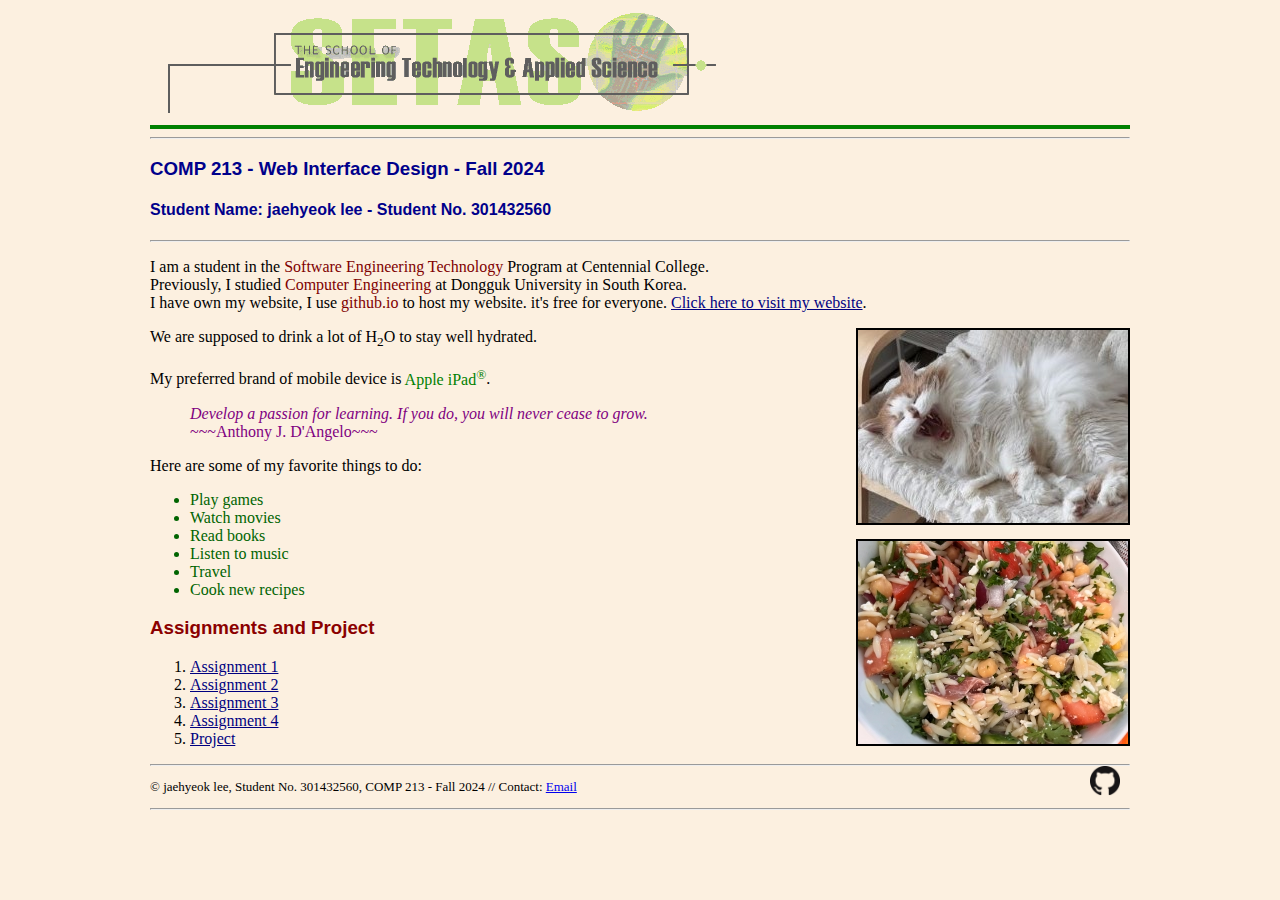
<file: jlee661/index.html>
<!DOCTYPE html>
<html lang="en">
    <!--Created by: jaehyeok lee (Student No. 301432560) - Created on: Sep 12, 2024-->
<head>
    <title>COMP 213 - Home Page</title>
    <meta charset="UTF-8">
</head>
<body style="font-family: Verdana; background-color: rgb(252, 240, 224); color: black;"> <!-- body font Verdana -->
<div style="width: 980px; margin-left: auto; margin-right: auto; position: relative;">
    <img src="logo.gif" alt="Banner image for my home page.">
    <hr style="border-style: solid; border-color: green; border-width: 2px;">
    <hr>
    <h3 style="font-family: Arial; color: darkblue;">COMP 213 - Web Interface Design - Fall 2024</h3> <!-- title font is Arial -->
    <h4 style="font-family: Arial; color: darkblue;">Student Name: jaehyeok lee - Student No. 301432560</h4>
    <hr>
    <p>I am a student in the <span style="color: maroon;">Software Engineering Technology</span> 
        Program at Centennial College.<br>
        Previously, I studied <span style="color: maroon;">Computer Engineering</span> at Dongguk University in South Korea.<br>
        I have own my website, I use <span style="color: maroon;">github.io</span> to host my website. it's free for everyone. <a href="https://eddie000321.github.io/introducemyself/" style="color: navy;">Click here to visit my website</a>.
    </p>
    <!-- image section, float right -->
    <div style="float: right;">
        <img src="mycat.jpg" alt="Picture of my cat." style="border: 2px solid black; margin-bottom: 10px;">
        <br>
        <img src="food.jpg" alt="Picture of food." style="border: 2px solid black;">
    </div>
    <!-- image section -->
    <p>
        We are supposed to drink a lot of H<sub>2</sub>O to stay well hydrated.
    </p>
    <p>
        My preferred brand of mobile device is <span style="color: green;">Apple iPad<sup>&reg;</sup></span>.
    </p>
    <blockquote style="color: purple;">
        <i>Develop a passion for learning. If you do, you will never cease to grow.</i><br>
        ~~~Anthony J. D'Angelo~~~
    </blockquote>
    <p>Here are some of my favorite things to do:</p>
    <ul>
        <li style="color: darkgreen;">Play games</li>
        <li style="color: darkgreen;">Watch movies</li>
        <li style="color: darkgreen;">Read books</li>
        <li style="color: darkgreen;">Listen to music</li>
        <li style="color: darkgreen;">Travel</li>
        <li style="color: darkgreen;">Cook new recipes</li>
    </ul>
    <h3 style="font-family: Arial; color: darkred;">Assignments and Project</h3>
    <ol>
        <li><a href="index.html" style="color: navy;">Assignment 1</a></li>
        <li><a href="assignment2/assignment2.html" style="color: navy;">Assignment 2</a></li>
        <li><a href="assignment3/assignment3.html" style="color: navy;">Assignment 3</a></li>
        <li><a href="assignment4/assignment4.html" style="color: navy; ">Assignment 4</a></li>
        <li><a href="project/index.html" style="color: navy;">Project</a></li>
    </ol>
    <hr>
    <p style="font-size: small;">
        &copy; jaehyeok lee, Student No. 301432560, COMP 213 - Fall 2024 // Contact: <a href="mailto:jlee661@my.centennialcollege.ca">Email</a>
    </p>
    <hr>
    <a href="https://github.com/Eddie000321" style="position: absolute; bottom: 10px; right: 10px;">
        <img src="github.png" alt="GitHub" width="30" height="30">
    </a>
</div>
</body>
</html>
<!--http://studentweb.cencol.ca/jlee661/-->
</file>
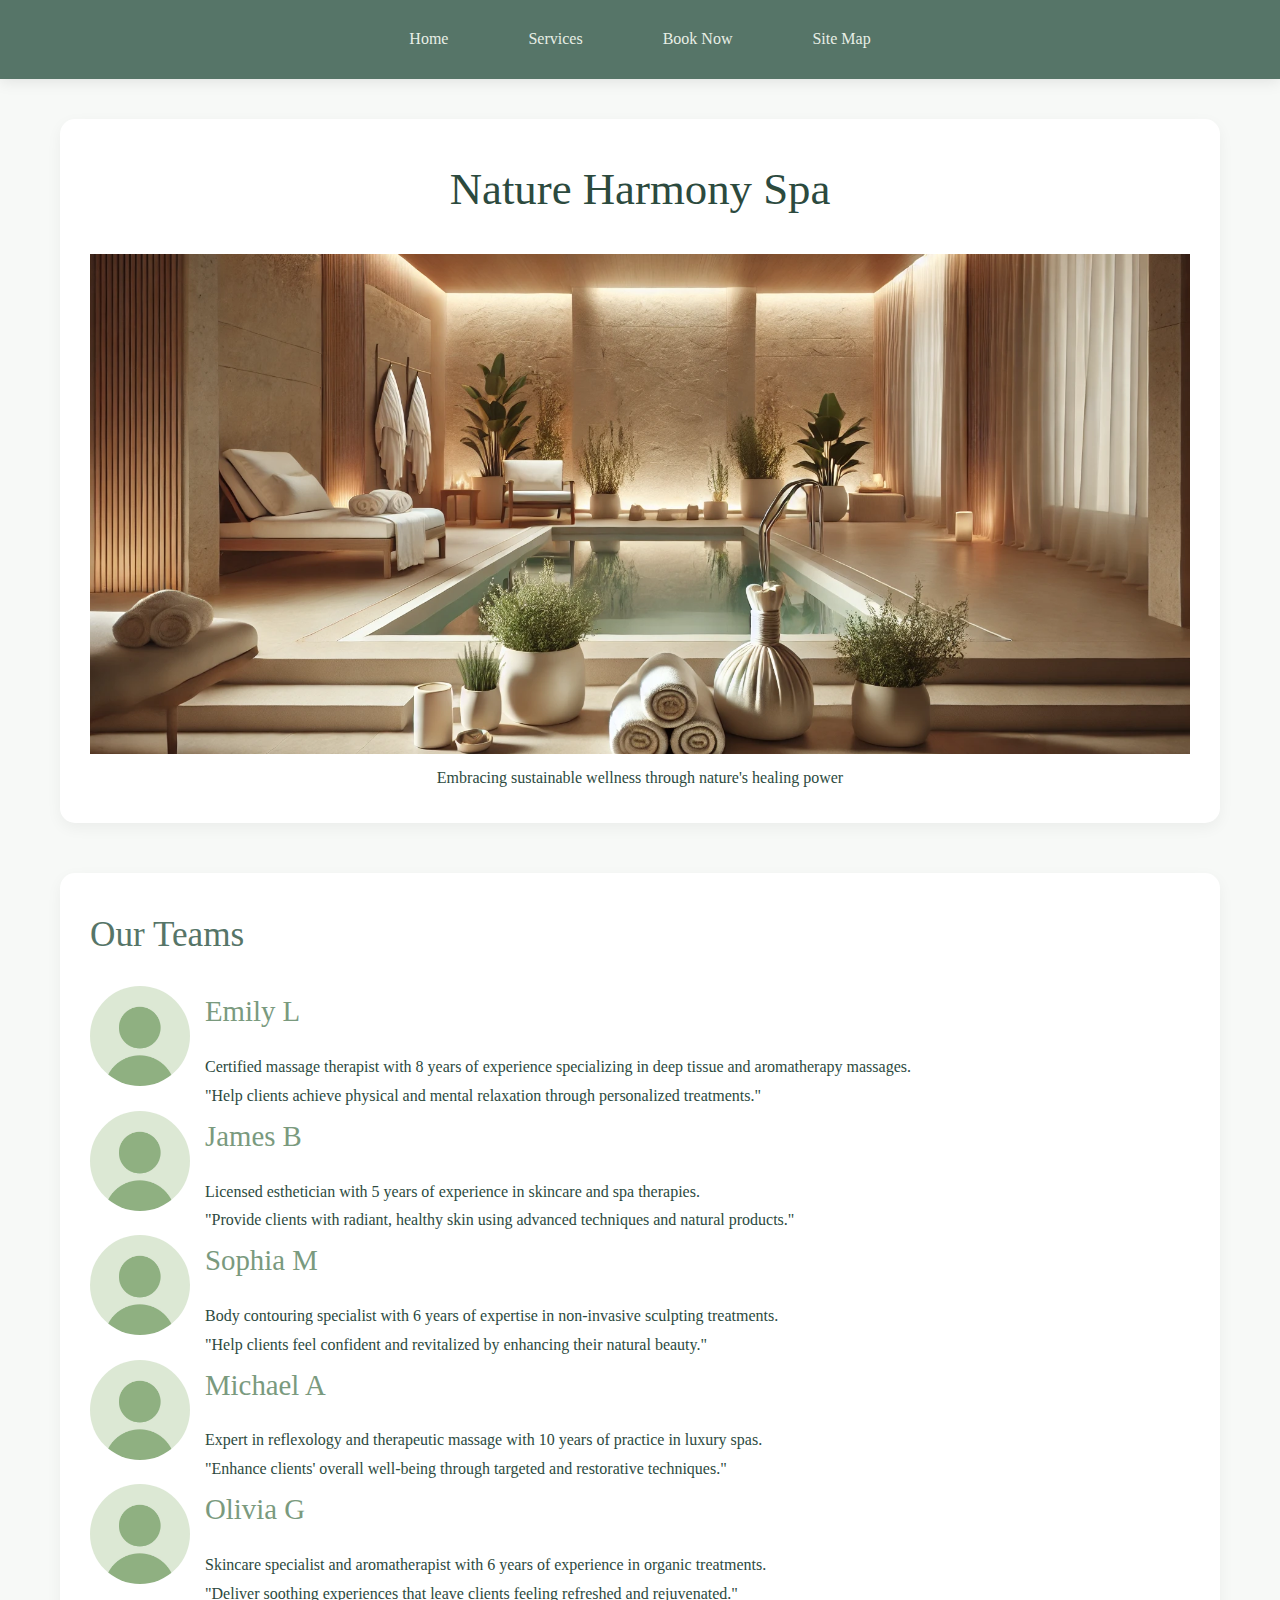
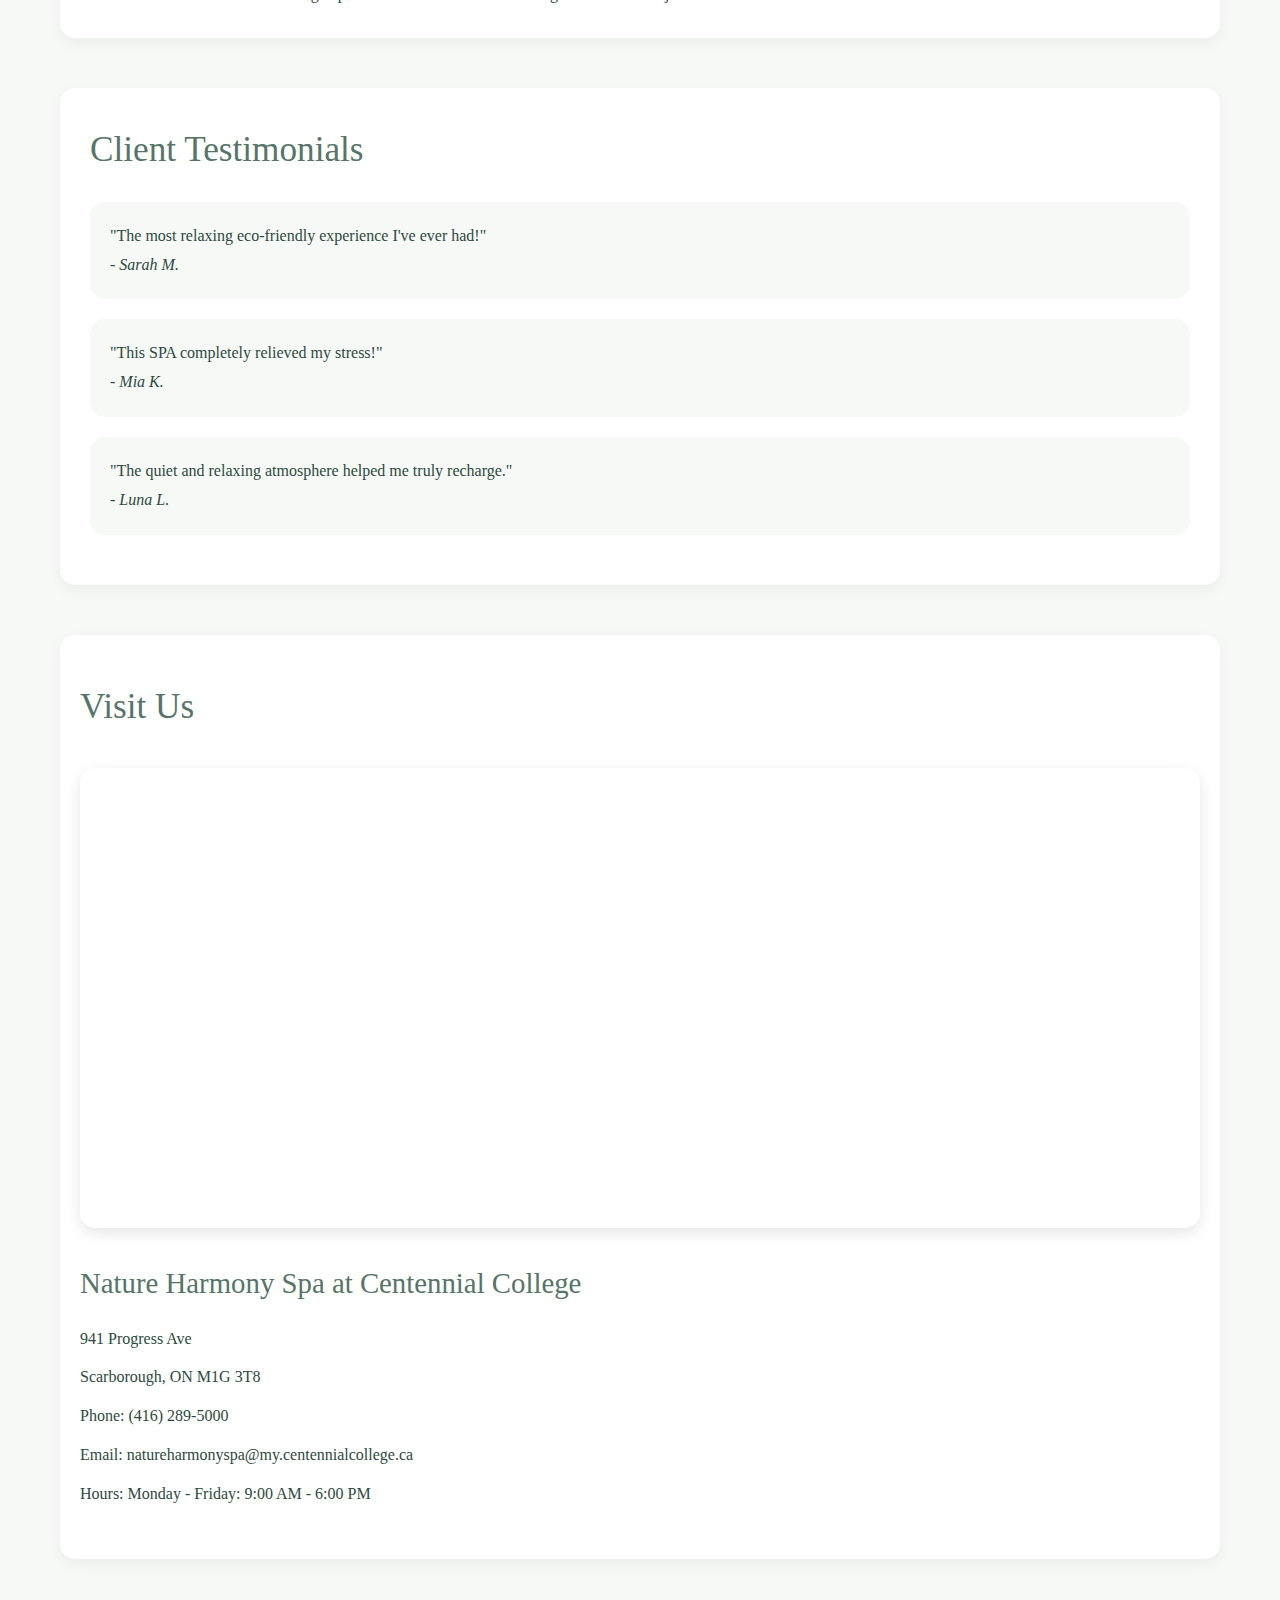
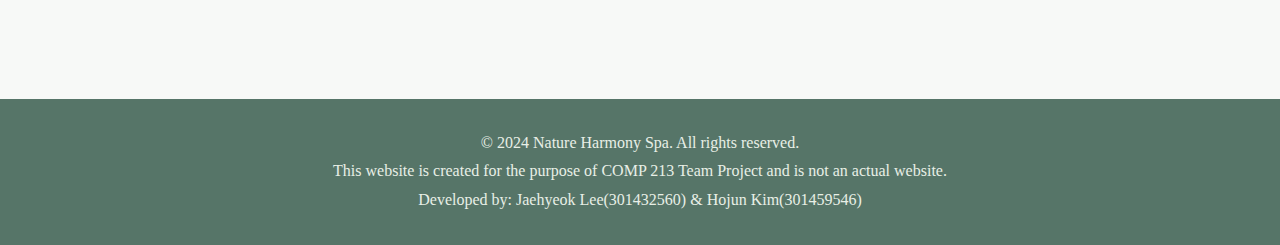
<file: jlee661/project/index.html>
<!-- index.html -->
<!DOCTYPE html>
<html lang="en">
<head>
    <meta charset="UTF-8">
    <meta name="viewport" content="width=device-width, initial-scale=1.0">
    <title>Nature Harmony Spa - Eco-friendly Wellness</title>
    <link rel="stylesheet" href="styles.css">
</head>
<body>
    <header>
        <nav>
            <ul>
                <li><a href="index.html">Home</a></li>
                <li><a href="services.html">Services</a></li>
                <li><a href="appointment.html">Book Now</a></li>
                <li><a href="sitemap.html">Site Map</a></li>
            </ul>
        </nav>
    </header>

    <main>
        <section class="hero">
            <h1>Nature Harmony Spa</h1>
            <img src="images/main.png
            " alt="main">
            <p class="mission">Embracing sustainable wellness through nature's healing power</p>
        </section>

        <section class="teams">
            <h2>Our Teams</h2>            
            <div class="team-grid">
                <div class="team">
                    <img src="images/team.jpg" alt="Team Member 1">
                    <h3>Emily L</h3>
                    <p>Certified massage therapist with 8 years of experience specializing in deep tissue and aromatherapy massages.
                        <br>"Help clients achieve physical and mental relaxation through personalized treatments."</p>
                </div>
                <div class="team">
                    <img src="images/team.jpg" alt="Team Member 2">
                    <h3>James B</h3>
                    <p>Licensed esthetician with 5 years of experience in skincare and spa therapies.
                        <br>"Provide clients with radiant, healthy skin using advanced techniques and natural products."</p>
                </div>
                <div class="team">
                    <img src="images/team.jpg" alt="Team Member 3">
                    <h3>Sophia M</h3>
                    <p>Body contouring specialist with 6 years of expertise in non-invasive sculpting treatments.
                        <br>"Help clients feel confident and revitalized by enhancing their natural beauty."</p>
                </div>
                <div class="team">
                    <img src="images/team.jpg" alt="Team Member 4">
                    <h3>Michael A</h3>
                    <p>Expert in reflexology and therapeutic massage with 10 years of practice in luxury spas.
                        <br>"Enhance clients' overall well-being through targeted and restorative techniques."</p>
                </div>
                <div class="team">
                    <img src="images/team.jpg" alt="Team Member 5">
                    <h3>Olivia G</h3>
                    <p>Skincare specialist and aromatherapist with 6 years of experience in organic treatments.
                        <br>"Deliver soothing experiences that leave clients feeling refreshed and rejuvenated."</p>
                </div>
            </div>
        </section>

        <section class="testimonials">
            <h2>Client Testimonials</h2>
            <div class="testimonial-grid">
                <div class="testimonial">
                    <p>"The most relaxing eco-friendly experience I've ever had!"</p>
                    <cite>- Sarah M.</cite>
                </div>
                <div class="testimonial">
                    <p>"This SPA completely relieved my stress!"</p>
                    <cite>- Mia K.</cite>
                </div>
                <div class="testimonial">
                    <p>"The quiet and relaxing atmosphere helped me truly recharge."</p>
                    <cite>- Luna L.</cite>
                </div>                        
            </div>
        </section>

        <section class="location">
            <h2>Visit Us</h2>
            <div class="map-container">
                <!-- Google Maps Embed for Centennial College Progress Campus -->
                <iframe
                    src="https://www.google.com/maps/embed?pb=!1m18!1m12!1m3!1d2880.9957685994663!2d-79.22797792346745!3d43.78494997109649!2m3!1f0!2f0!3f0!3m2!1i1024!2i768!4f13.1!3m3!1m2!1s0x89d4d0f32dbb9c11%3A0x39042f657de30fa1!2sCentennial%20College%20Progress%20Campus!5e0!3m2!1sen!2sca!4v1700434433319!5m2!1sen!2sca" 
                    style="border:0; width:100%;" 
                    height="450"
                    allowfullscreen=""
                    loading="lazy"
                    referrerpolicy="no-referrer-when-downgrade">
                </iframe>
            </div>
            <div class="location-info">
                <h3>Nature Harmony Spa at Centennial College</h3>
                <p>941 Progress Ave</p>
                <p>Scarborough, ON M1G 3T8</p>
                <p>Phone: (416) 289-5000</p>
                <p>Email: natureharmonyspa@my.centennialcollege.ca</p>
                <p>Hours: Monday - Friday: 9:00 AM - 6:00 PM</p>
            </div>
        </section>
    </main>

    <footer>
        <p>&copy; 2024 Nature Harmony Spa. All rights reserved.</p>
        <p>This website is created for the purpose of COMP 213 Team Project and is not an actual website.</p>
        <p>Developed by: Jaehyeok Lee(301432560) & Hojun Kim(301459546)</p>
    </footer>
</body>
</html>
<!-- services.html -->
</file>
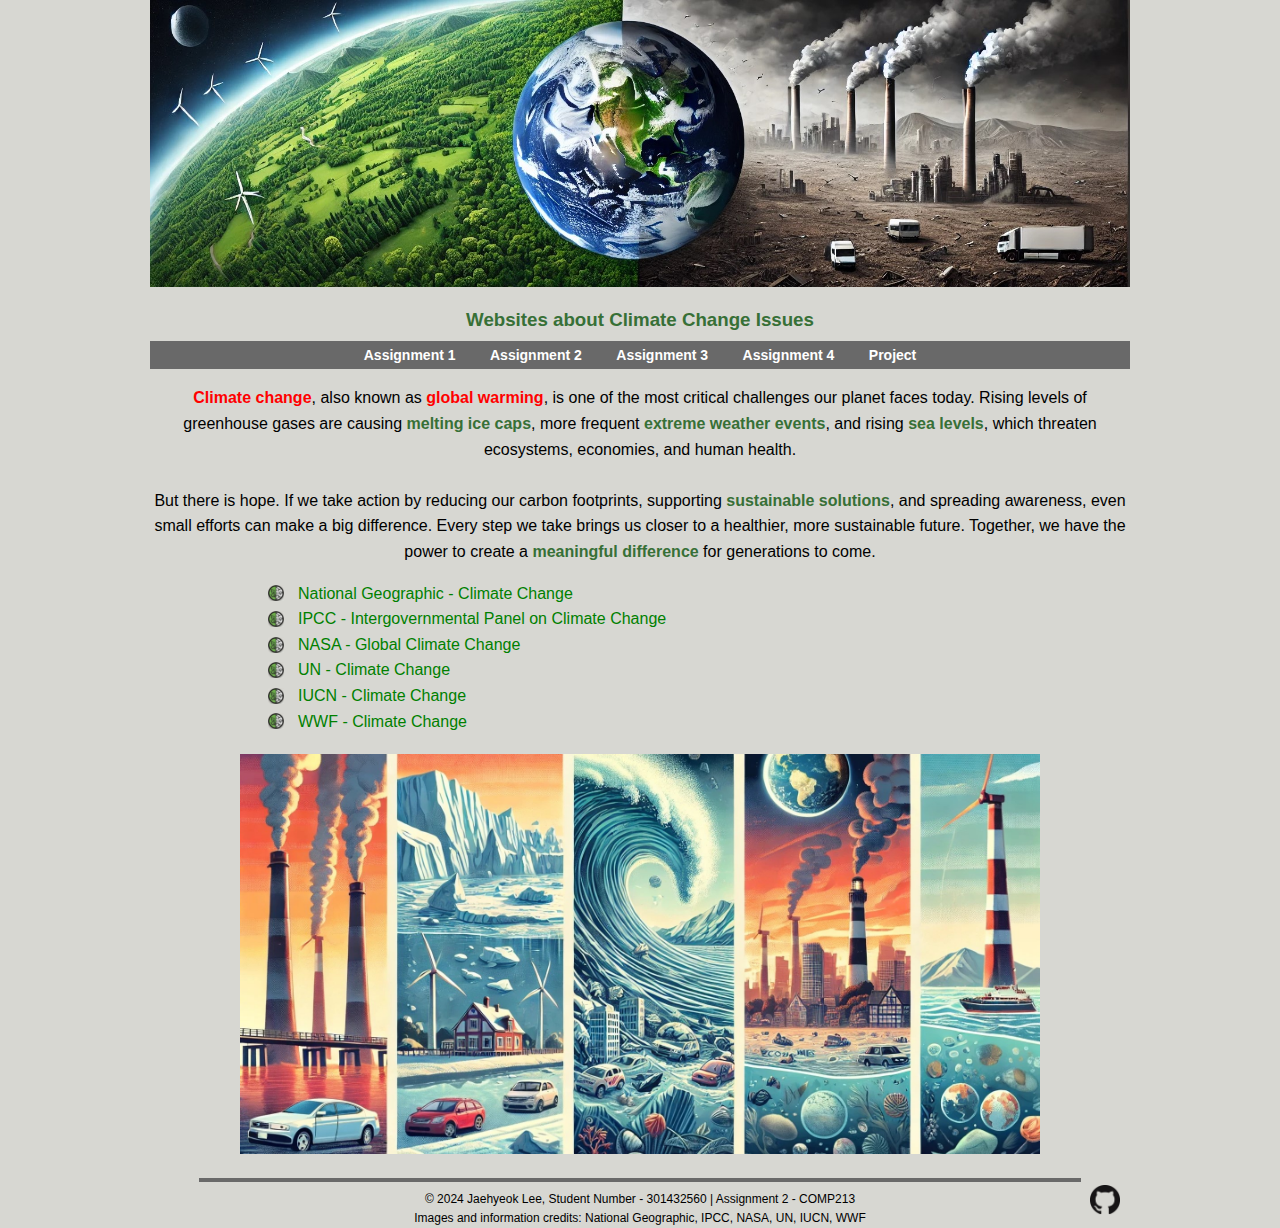
<file: jlee661/assignment2/assignment2.html>
<!DOCTYPE html>
<html lang="en">
    <!--Created by: Jaehyeok Lee (Student No. 301432560) - Created on: Sep 22, 2024-->
<head>
    <meta charset="UTF-8">
    <title>Websites about Climate Change Issues</title>
    <!-- Link to external CSS file -->
    <link rel="stylesheet" href="a2.css">
    <link rel="icon" href="images/bullet.jpg" type="image/x-icon">
</head>

<body>
    <header>
        <!-- Banner section with title and image -->
        <img src="images/bannerDallE.jpg" alt="Climate Change Banner">
        <h3>Websites about Climate Change Issues</h3>
    </header>

    <!-- Navigation bar -->
    <nav>
        <a href="../index.html">Assignment 1</a>
        <a href="../assignment2/assignment2.html">Assignment 2</a>
        <a href="../assignment3/assignment3.html">Assignment 3</a>
        <a href="../assignment4/assignment4.html">Assignment 4</a>
        <a href="../project/project.html">Project</a>
    </nav>
    <!-- Introductory Paragraph about climate change -->
    <p>
        <span class="highlight-red">Climate change</span>, also known as <span class="highlight-red">global warming</span>, is one of the most critical challenges our planet faces today.
        Rising levels of greenhouse gases are causing <span class="highlight-green">melting ice caps</span>, more frequent <span class="highlight-green">extreme weather events</span>, and rising <span class="highlight-green">sea levels</span>, which threaten ecosystems, economies, and human health.<br><br>
        But there is hope. If we take action by reducing our carbon footprints, supporting <span class="highlight-green">sustainable solutions</span>, and spreading awareness, even small efforts can make a big difference.
        Every step we take brings us closer to a healthier, more sustainable future. Together, we have the power to create a <span class="highlight-green">meaningful difference</span> for generations to come.
    </p>

    <!-- Bulleted List of Links to Climate Change Websites -->
    <ul class="custom-bullet">
        <li><a href="https://www.nationalgeographic.com/environment/climate-change/" target="_blank" title="Click to visit NGO">National Geographic - Climate Change</a></li>
        <li><a href="https://www.ipcc.ch/" target="_blank" title="Click to visit IPCC">IPCC - Intergovernmental Panel on Climate Change</a></li>
        <li><a href="https://climate.nasa.gov/" target="_blank" title="Click to visit NASA">NASA - Global Climate Change</a></li>
        <li><a href="https://www.un.org/en/climatechange" target="_blank" title="Click to visit UN">UN - Climate Change</a></li>
        <li><a href="https://www.iucn.org/our-work/climate-change" target="_blank" title="Click to visit IUCN">IUCN - Climate Change</a></li>
        <li><a href="https://www.worldwildlife.org/initiatives/climate" target="_blank" title="Click to visit WWF">WWF - Climate Change</a></li>
    </ul>

    <!-- Additional Image to Enhance the Content -->
    <div>
        <img src="images/climateChange.jpg" alt="Climate Change" width="800" height="400">
    </div>

    <!-- Horizontal Rule to Separate Content -->
    <hr class="separator">

    <!-- Footer Section with Copyright Information and Credits -->
    <footer>
        <p class="footer">
            &copy; 2024 Jaehyeok Lee, Student Number - 301432560 | Assignment 2 - COMP213 <br>
            Images and information credits: National Geographic, IPCC, NASA, UN, IUCN, WWF
        </p>
        <a href="https://github.com/Eddie000321">
            <img src="images/github.png" alt="GitHub" width="30" height="30">
        </a>
    </footer>
</body>
</html>
</file>
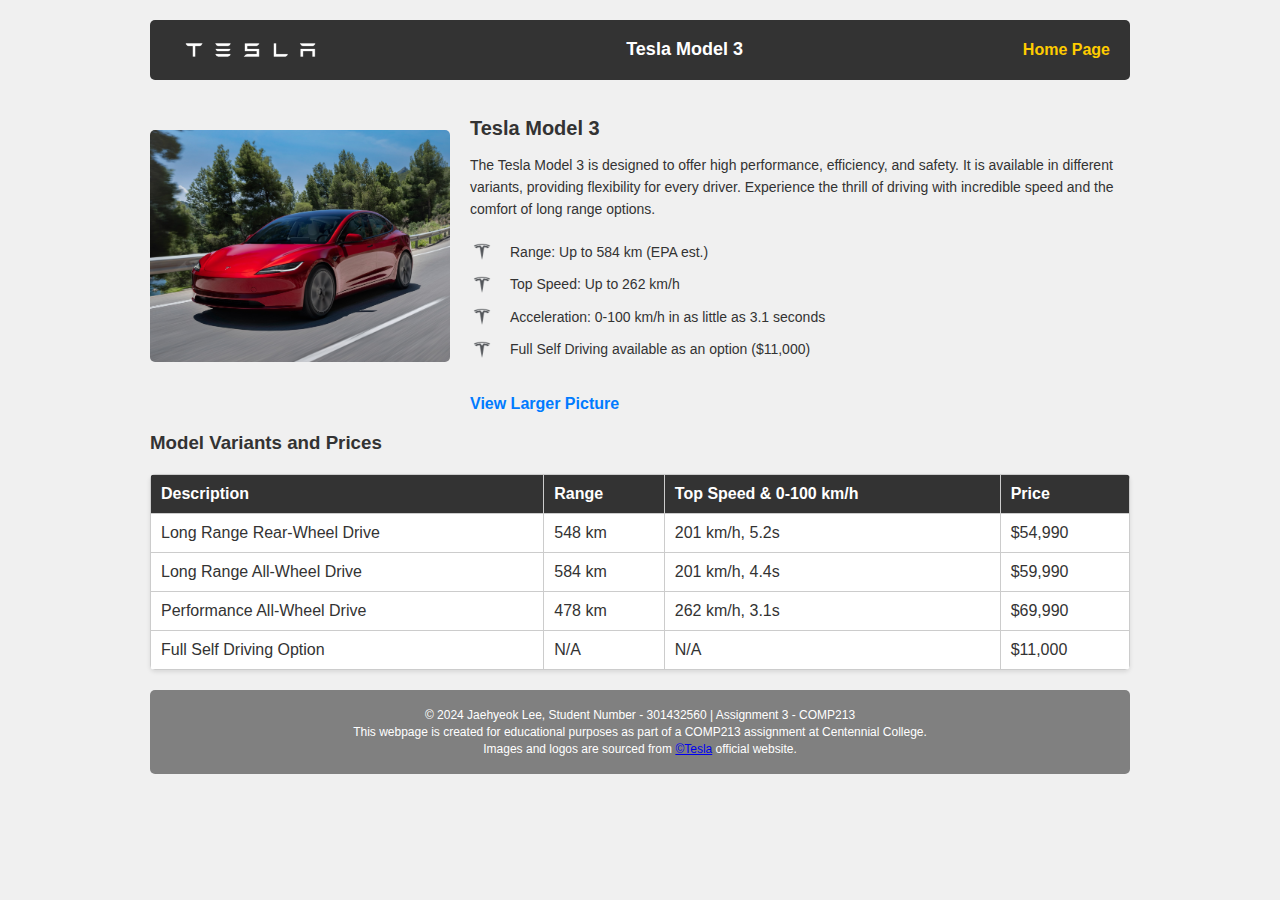
<file: jlee661/assignment3/assignment3.html>
<!DOCTYPE html>
<html lang="en">
<head>
    <meta charset="UTF-8">
    <meta name="viewport" content="width=device-width, initial-scale=1.0">
    <title>Tesla Model 3 - Product Page</title>
    <link rel="stylesheet" href="css/styles.css">
    <link rel="icon" href="images/01_0x0-Tesla_T_CoolGrey.png" type="image/x-icon">
</head>
<body>
    <!-- Author: Jaehyeok Lee, Student Number: 301432560 -->
    <header class="banner">
        <div class="nav-container">
            <a href="https://www.tesla.com/en_ca/model3" class="logo-link">
                <img src="images/04_0x0-Tesla_Wordmark_10_White.png" alt="Tesla Logo" class="logo">
            </a>
            <h1>Tesla Model 3</h1>
            <a href="../index.html" class="home-link">Home Page</a>
        </div>
    </header>

    <div class="product-info">
        <a href="details.html">
            <img src="images/Model3_48 - Copy.jpg" alt="Tesla Model 3" class="product-image">
        </a>
        <div class="product-details">
            <h2>Tesla Model 3</h2>
            <p>
                The Tesla Model 3 is designed to offer high performance, efficiency, and safety. It is available in different variants, providing flexibility for every driver. Experience the thrill of driving with incredible speed and the comfort of long range options.
            </p>
            <ul class="feature-list">
                <li>Range: Up to 584 km (EPA est.)</li>
                <li>Top Speed: Up to 262 km/h</li>
                <li>Acceleration: 0-100 km/h in as little as 3.1 seconds</li>
                <li>Full Self Driving available as an option ($11,000)</li>
            </ul>
            <a href="details.html" class="view-link">View Larger Picture</a>
        </div>
    </div>

        <div class="pricing">
            <h3>Model Variants and Prices</h3>
            <table>
                <thead>
                    <tr>
                        <th>Description</th>
                        <th>Range</th>
                        <th>Top Speed & 0-100 km/h</th>
                        <th>Price</th>
                    </tr>
                </thead>
                <tbody>
                    <tr>
                        <td>Long Range Rear-Wheel Drive</td>
                        <td>548 km</td>
                        <td>201 km/h, 5.2s</td>
                        <td>$54,990</td>
                    </tr>
                    <tr>
                        <td>Long Range All-Wheel Drive</td>
                        <td>584 km</td>
                        <td>201 km/h, 4.4s</td>
                        <td>$59,990</td>
                    </tr>
                    <tr>
                        <td>Performance All-Wheel Drive</td>
                        <td>478 km</td>
                        <td>262 km/h, 3.1s</td>
                        <td>$69,990</td>
                    </tr>
                    <tr>
                        <td>Full Self Driving Option</td>
                        <td>N/A</td>
                        <td>N/A</td>
                        <td>$11,000</td>
                    </tr>
                </tbody>
            </table>
        </div>
    <footer>
        <p>&copy; 2024 Jaehyeok Lee, Student Number - 301432560 | Assignment 3 - COMP213<br>
        This webpage is created for educational purposes as part of a COMP213 assignment at Centennial College.<br>
        Images and logos are sourced from <a href="https://www.tesla.com/en_ca">&copy;Tesla</a> official website.</p>
    </footer>
</body>
</html>
</file>
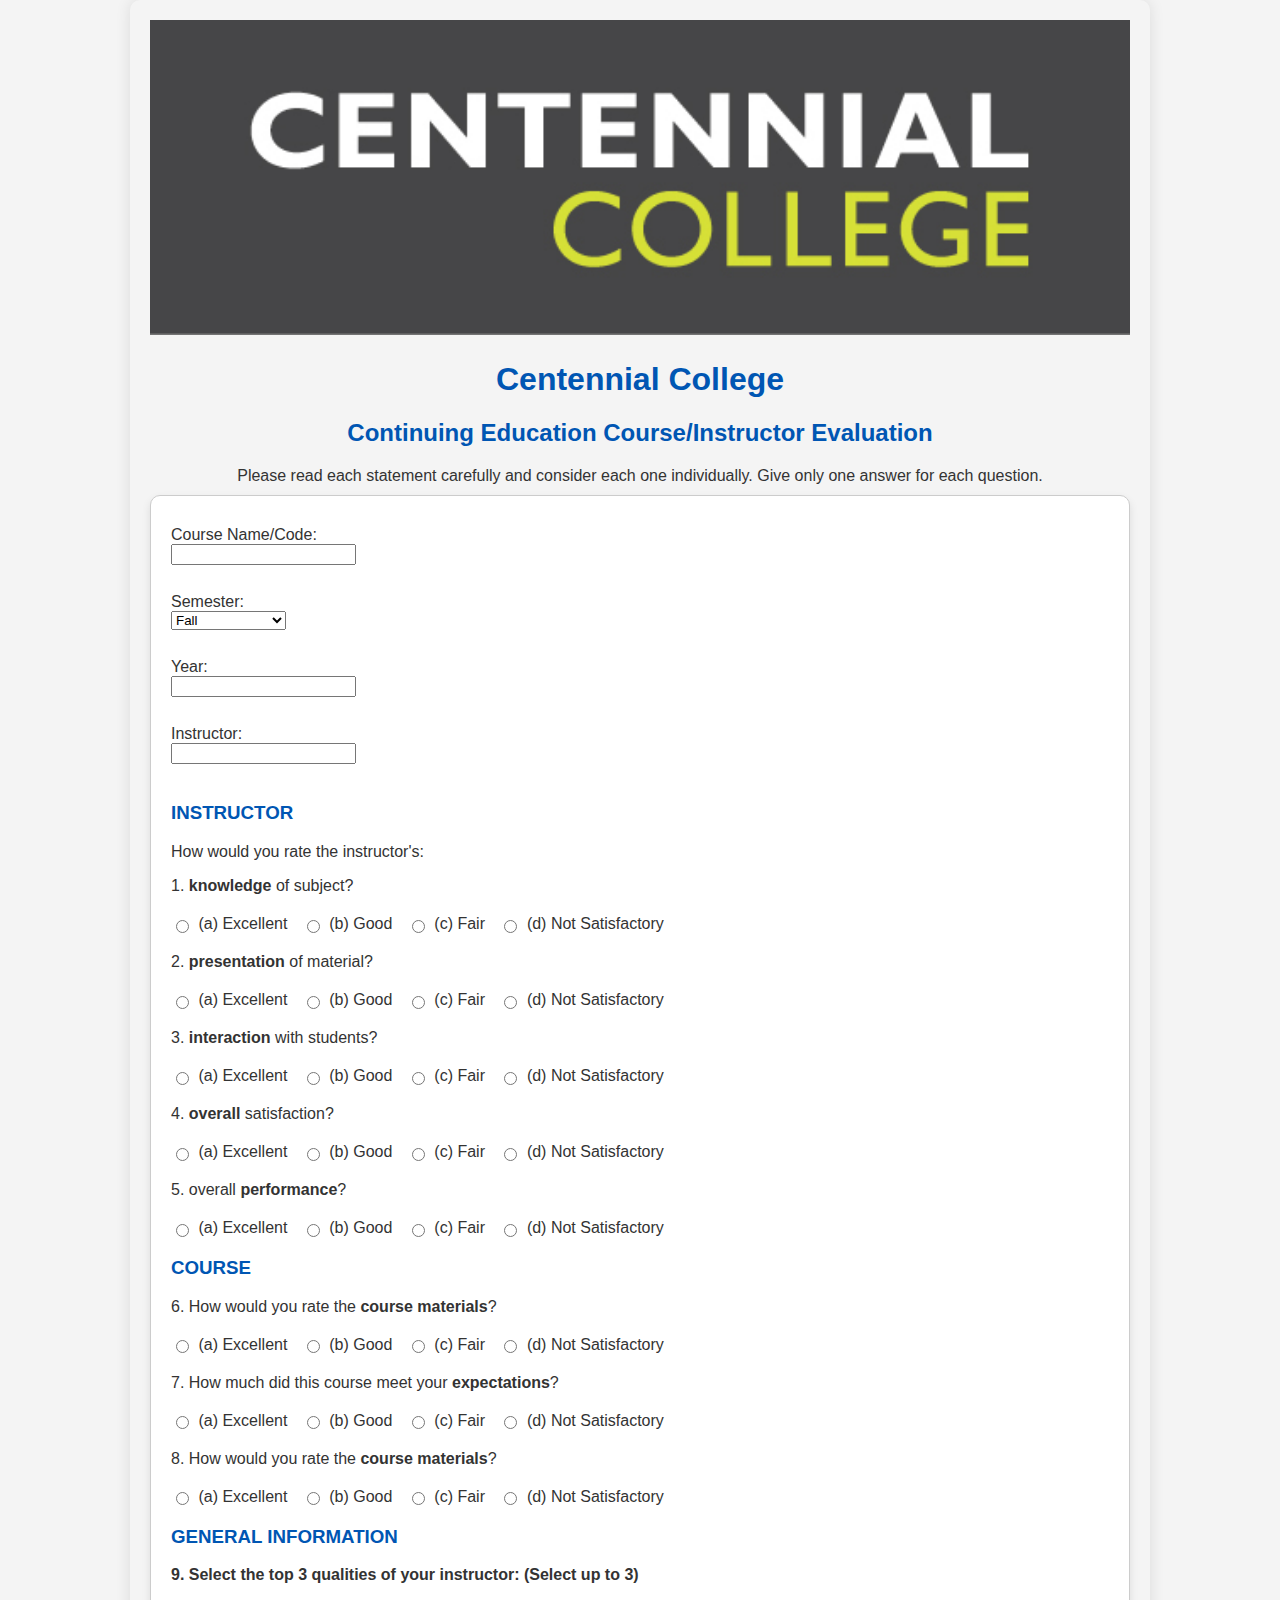
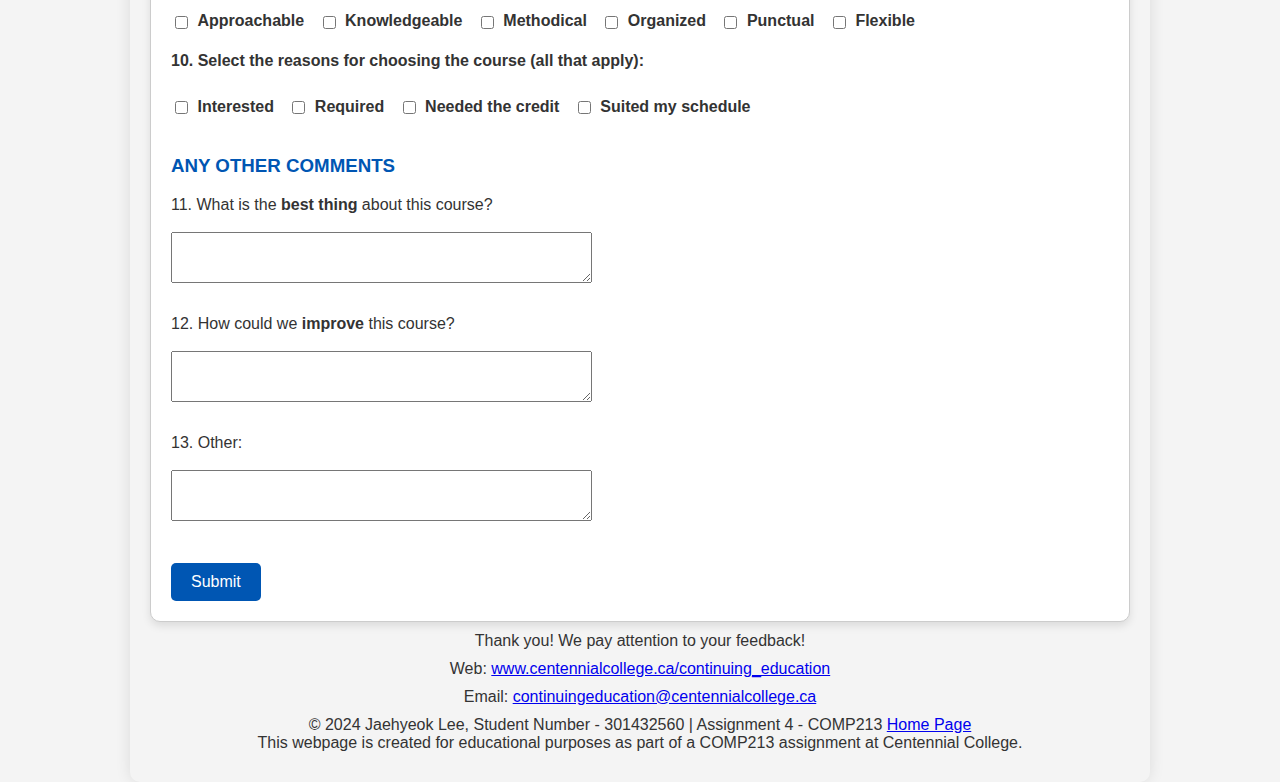
<file: jlee661/assignment4/assignment4.html>
<!DOCTYPE html>
<html lang="en">
    <!--Created by: Jaehyeok Lee (Student No. 301432560) - Created on: Nov 07, 2024-->
<head>
    <meta charset="UTF-8">
    <meta name="viewport" content="width=device-width, initial-scale=1.0">
    <title>Course/Instructor Evaluation Form</title>
    <link rel="stylesheet" href="style.css">
</head>
<body>
    <a href="http://www.centennialcollege.ca" target="_blank">
        <img src="centennialcollege_logo_horizontal_rgb.jpg" alt="College Banner" style="width:100%; height: auto;">
    </a>
    <h1>Centennial College</h1>
    <h2>Continuing Education Course/Instructor Evaluation</h2>

    <p class="thank">Please read each statement carefully and consider each one individually. Give only one answer for each question.</p>

    <form action="#" method="post">
        <label for="course-name">Course Name/Code:</label>
        <input type="text" id="course-name" name="course-name"><br><br>

        <label for="semester">Semester:</label>
        <select id="semester" name="semester">
            <option value="fall">Fall</option>
            <option value="winter">Winter</option>
            <option value="spring/summer">Spring/Summer</option>
        </select><br><br>
        <label for="year">Year:</label>
        <input type="text" id="year" name="year"><br><br>

        <label for="instructor">Instructor:</label>
        <input type="text" id="instructor" name="instructor"><br><br>

        <h3>INSTRUCTOR</h3>
        <p>How would you rate the instructor's:</p>
        <div class="question">
            <p>1. <strong>knowledge</strong> of subject?</p>
            <label><input type="radio" name="q1" value="Excellent"> (a) Excellent</label>
            <label><input type="radio" name="q1" value="Good"> (b) Good</label>
            <label><input type="radio" name="q1" value="Fair"> (c) Fair</label>
            <label><input type="radio" name="q1" value="Not Satisfactory"> (d) Not Satisfactory</label>
        </div>

        <div class="question">
            <p>2. <strong>presentation</strong> of material?</p>
            <label><input type="radio" name="q2" value="Excellent"> (a) Excellent</label>
            <label><input type="radio" name="q2" value="Good"> (b) Good</label>
            <label><input type="radio" name="q2" value="Fair"> (c) Fair</label>
            <label><input type="radio" name="q2" value="Not Satisfactory"> (d) Not Satisfactory</label>
        </div>

        <div class="question">
            <p>3. <strong>interaction</strong> with students?</p>
            <label><input type="radio" name="q3" value="Excellent"> (a) Excellent</label>
            <label><input type="radio" name="q3" value="Good"> (b) Good</label>
            <label><input type="radio" name="q3" value="Fair"> (c) Fair</label>
            <label><input type="radio" name="q3" value="Not Satisfactory"> (d) Not Satisfactory</label>
        </div>

        <div class="question">
            <p>4. <strong>overall</strong> satisfaction?</p>
            <label><input type="radio" name="q4" value="Excellent"> (a) Excellent</label>
            <label><input type="radio" name="q4" value="Good"> (b) Good</label>
            <label><input type="radio" name="q4" value="Fair"> (c) Fair</label>
            <label><input type="radio" name="q4" value="Not Satisfactory"> (d) Not Satisfactory</label>
        </div>

        <div class="question">
            <p>5. overall <strong>performance</strong>?</p>
            <label><input type="radio" name="q5" value="Excellent"> (a) Excellent</label>
            <label><input type="radio" name="q5" value="Good"> (b) Good</label>
            <label><input type="radio" name="q5" value="Fair"> (c) Fair</label>
            <label><input type="radio" name="q5" value="Not Satisfactory"> (d) Not Satisfactory</label>
        </div>

        <h3>COURSE</h3>
        <div class="question">
            <p>6. How would you rate the <strong>course materials</strong>?</p>
            <label><input type="radio" name="q6" value="Excellent"> (a) Excellent</label>
            <label><input type="radio" name="q6" value="Good"> (b) Good</label>
            <label><input type="radio" name="q6" value="Fair"> (c) Fair</label>
            <label><input type="radio" name="q6" value="Not Satisfactory"> (d) Not Satisfactory</label>
        </div>
        <div class="question">
            <p>7. How much did this course meet your <strong>expectations</strong>?</p>
            <label><input type="radio" name="q7" value="Excellent"> (a) Excellent</label>
            <label><input type="radio" name="q7" value="Good"> (b) Good</label>
            <label><input type="radio" name="q7" value="Fair"> (c) Fair</label>
            <label><input type="radio" name="q7" value="Not Satisfactory"> (d) Not Satisfactory</label>
        </div>
        <div class="question">
            <p>8. How would you rate the <strong>course materials</strong>?</p>
            <label><input type="radio" name="q8" value="Excellent"> (a) Excellent</label>
            <label><input type="radio" name="q8" value="Good"> (b) Good</label>
            <label><input type="radio" name="q8" value="Fair"> (c) Fair</label>
            <label><input type="radio" name="q8" value="Not Satisfactory"> (d) Not Satisfactory</label>
        </div>

        <h3><strong>GENERAL INFORMATION</strong></h3>
        <label><strong>9. Select the top 3 qualities of your instructor: (Select up to 3)</strong></label><br>
        <div class="checkbox-group">
            <label><input type="checkbox" name="qualities" value="Approachable"> <strong>Approachable</strong></label>
            <label><input type="checkbox" name="qualities" value="Knowledgeable"> <strong>Knowledgeable</strong></label>
            <label><input type="checkbox" name="qualities" value="Methodical"> <strong>Methodical</strong></label>
            <label><input type="checkbox" name="qualities" value="Organized"> <strong>Organized</strong></label>
            <label><input type="checkbox" name="qualities" value="Punctual"> <strong>Punctual</strong></label>
            <label><input type="checkbox" name="qualities" value="Flexible"> <strong>Flexible</strong></label>
        </div>

        <label><strong>10. Select the reasons for choosing the course (all that apply):</strong></label><br>
        <div class="checkbox-group">
            <label><input type="checkbox" name="reasons" value="Interested"> <strong>Interested</strong></label>
            <label><input type="checkbox" name="reasons" value="Required"> <strong>Required</strong></label>
            <label><input type="checkbox" name="reasons" value="Needed the credit"> <strong>Needed the credit</strong></label>
            <label><input type="checkbox" name="reasons" value="Suited my schedule"> <strong>Suited my schedule</strong></label><br><br>
        </div>
        
        <h3>ANY OTHER COMMENTS</h3>
        <label for="comments">11. What is the <strong>best thing</strong> about this course?</label><br>
        <textarea id="comments" name="comments" rows="3" cols="50"></textarea><br><br>

        <label for="improvements">12. How could we <strong>improve</strong> this course?</label><br>
        <textarea id="improvements" name="improvements" rows="3" cols="50"></textarea><br><br>

        <label for="other">13. Other:</label><br>
        <textarea id="other" name="other" rows="3" cols="50"></textarea><br><br>

        <button type="button" onclick="window.location.href='submit.html'">Submit</button>
    </form>

    <p class="thank">Thank you! We pay attention to your feedback!</p>
    <p class="thank">Web: <a href="http://www.centennialcollege.ca/continuing_education" target="_blank">www.centennialcollege.ca/continuing_education</a></p>
    <p class="thank">Email: <a href="mailto:continuingeducation@centennialcollege.ca">continuingeducation@centennialcollege.ca</a></p>
    <p class="thank">&copy; 2024 Jaehyeok Lee, Student Number - 301432560 | Assignment 4 - COMP213 <a href="../index.html" class="home-link">Home Page</a><br>
        This webpage is created for educational purposes as part of a COMP213 assignment at Centennial College.</p>
</body>
</html>
</file>
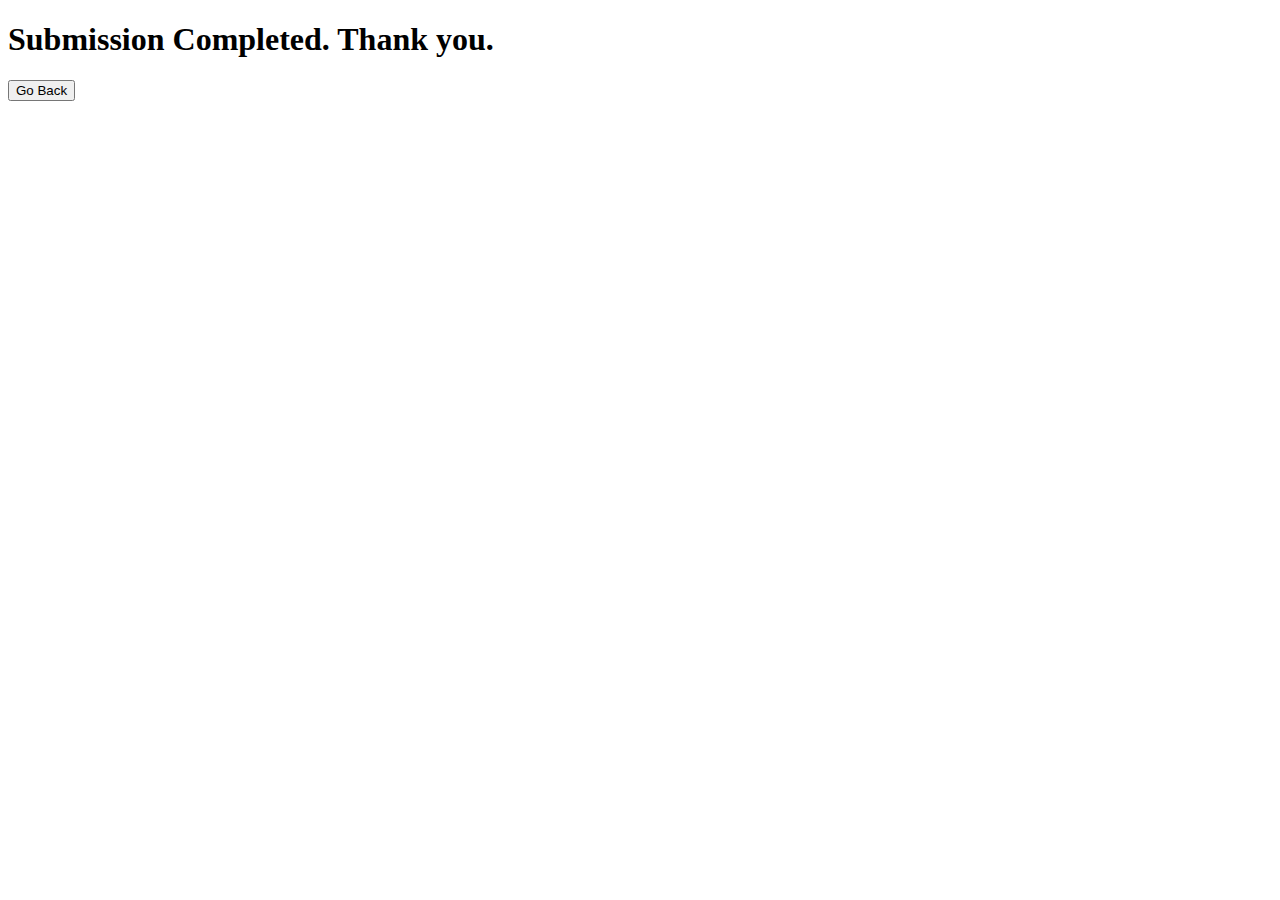
<file: jlee661/assignment4/submit.html>
<!DOCTYPE html>
<html lang="en">
<head>
    <meta charset="UTF-8">
    <meta name="viewport" content="width=device-width, initial-scale=1.0">
    <title>Success</title>
</head>
<body>
    <h1>Submission Completed. Thank you.</h1>
    <button onclick="window.location.href='assignment4.html'">Go Back</button>
</body>
</html>
</file>
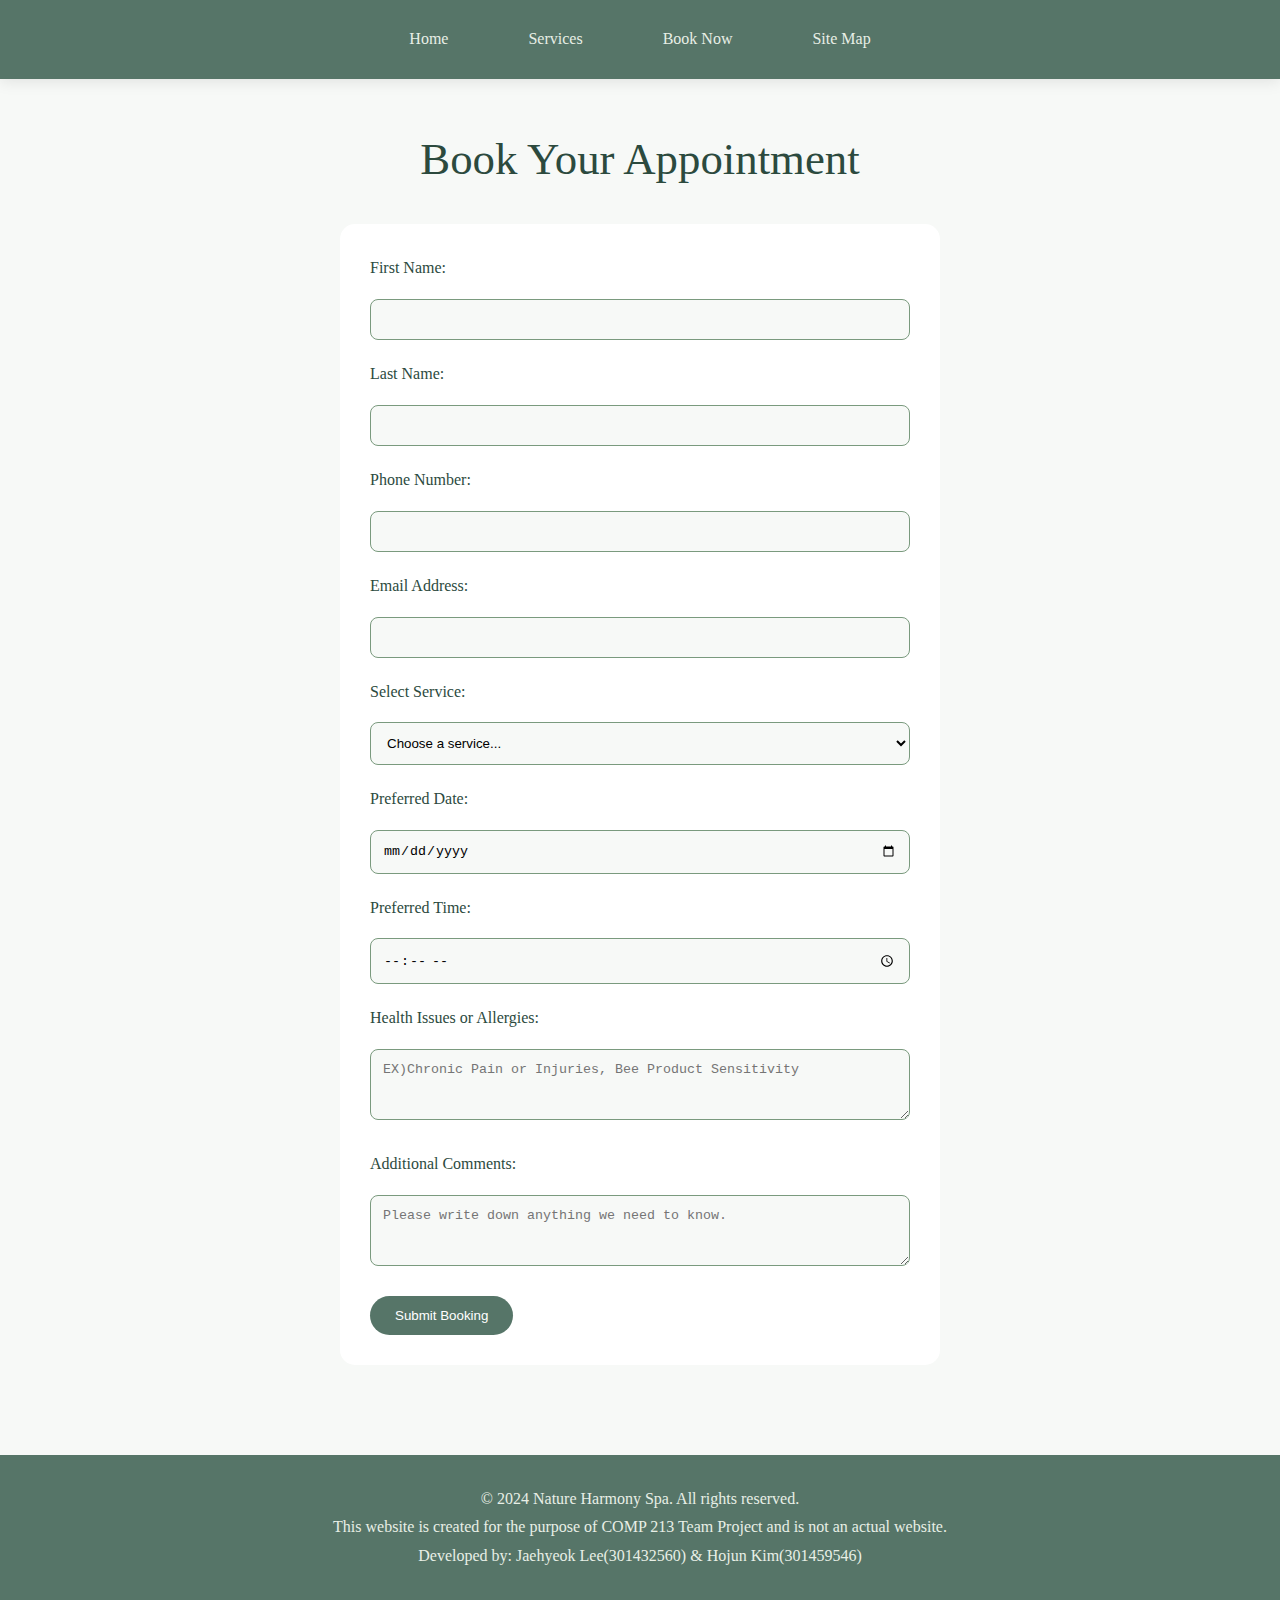
<file: jlee661/project/appointment.html>
<!DOCTYPE html>
<html lang="en">
<head>
    <meta charset="UTF-8">
    <meta name="viewport" content="width=device-width, initial-scale=1.0">
    <title>Book Appointment - Nature Harmony Spa</title>
    <link rel="stylesheet" href="styles.css">
</head>
<body>
    <header>
        <nav>
            <ul>
                <li><a href="index.html">Home</a></li>
                <li><a href="services.html">Services</a></li>
                <li><a href="appointment.html">Book Now</a></li>
                <li><a href="sitemap.html">Site Map</a></li>
            </ul>
        </nav>
    </header>

    <main>
        <h1>Book Your Appointment</h1>
        <form action="mailto:natureharmonyspa@my.centennialcollege.ca" method="post" enctype="text/plain">
            <div class="form-group">
                <label for="firstName">First Name:</label>
                <input type="text" id="firstName" name="firstName" required>
            </div>

            <div class="form-group">
                <label for="lastName">Last Name:</label>
                <input type="text" id="lastName" name="lastName" required>
            </div>

            <div class="form-group">
                <label for="phone">Phone Number:</label>
                <input type="tel" id="phone" name="phone" required>
            </div>

            <div class="form-group">
                <label for="email">Email Address:</label>
                <input type="email" id="email" name="email" required>
            </div>

            <div class="form-group">
                <label for="service">Select Service:</label>
                <select id="service" name="service" required>
                    <option value="">Choose a service...</option>
                    <option value="zero-waste">Zero-Waste Body Treatment</option>
                    <option value="facial">Plant-Based Facial Care</option>
                    <option value="massage">Eco-Detox Massage</option>
                </select>
            </div>

            <div class="form-group">
                <label for="date">Preferred Date:</label>
                <input type="date" id="date" name="date" required>
            </div>

            <div class="form-group">
                <label for="time">Preferred Time:</label>
                <input type="time" id="time" name="time" required>
            </div>

            <div class="form-group">
                <label for="health">Health Issues or Allergies:</label>
                <textarea id="health" name="health" rows="3"
                placeholder="EX)Chronic Pain or Injuries, Bee Product Sensitivity"></textarea>
            </div>

            <div class="form-group">
                <label for="comments">Additional Comments:</label>
                <textarea id="comments" name="comments" rows="3"
                placeholder="Please write down anything we need to know."></textarea>
            </div>

            <button type="submit">Submit Booking</button>
        </form>
    </main>

    <footer>
        <p>&copy; 2024 Nature Harmony Spa. All rights reserved.</p>
        <p>This website is created for the purpose of COMP 213 Team Project and is not an actual website.</p>
        <p>Developed by: Jaehyeok Lee(301432560) & Hojun Kim(301459546)</p>
    </footer>
</body>
</html>
</file>
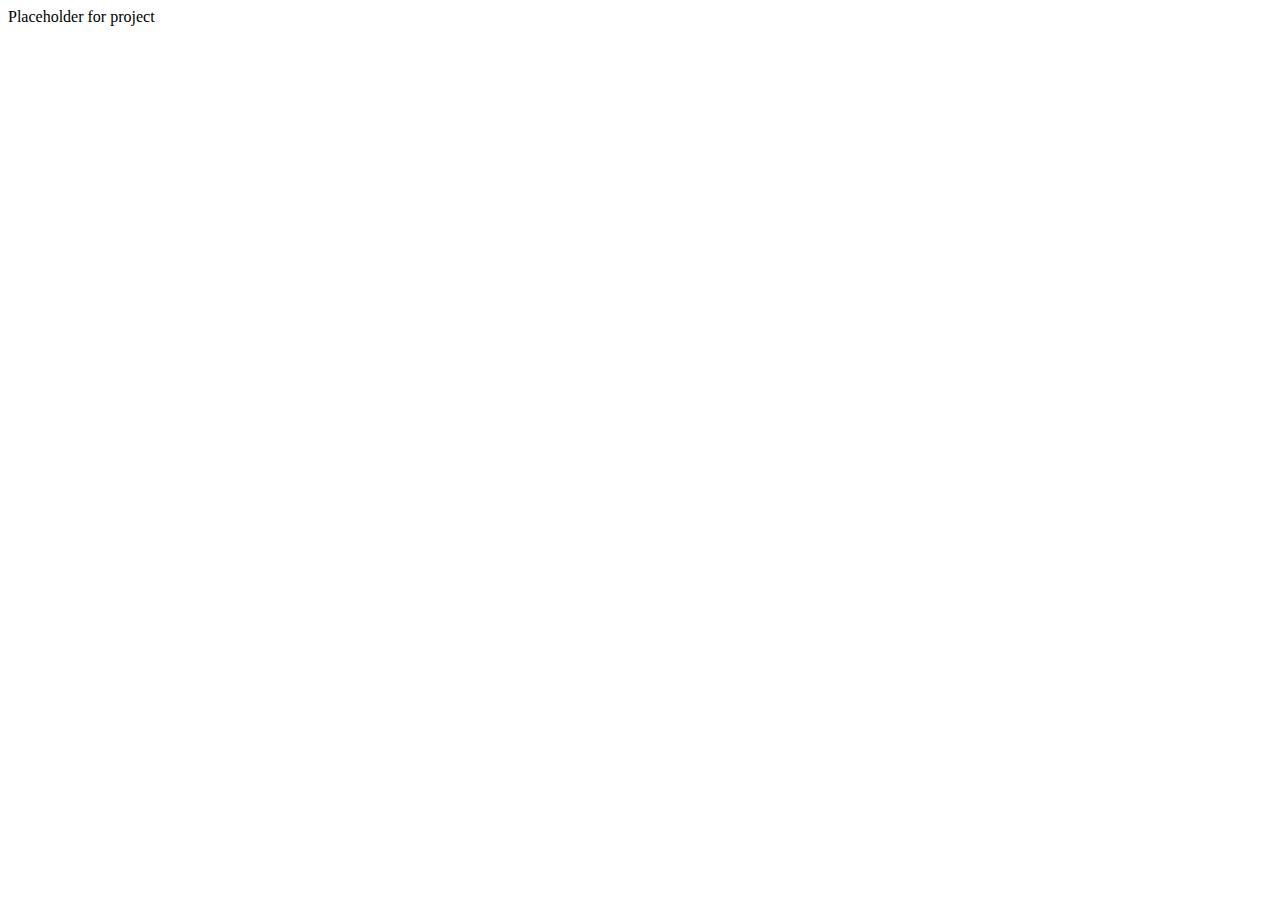
<file: jlee661/project/project.html>
<!DOCTYPE html>
<html lang="en">
    <!--Created by: jaehyeok lee (Student No. 301432560) - Created on: Sep 12, 2024-->
<head>
    <title>Project</title>
</head>
<body>
	<div>
		Placeholder for project
	</div>
</body>
</file>
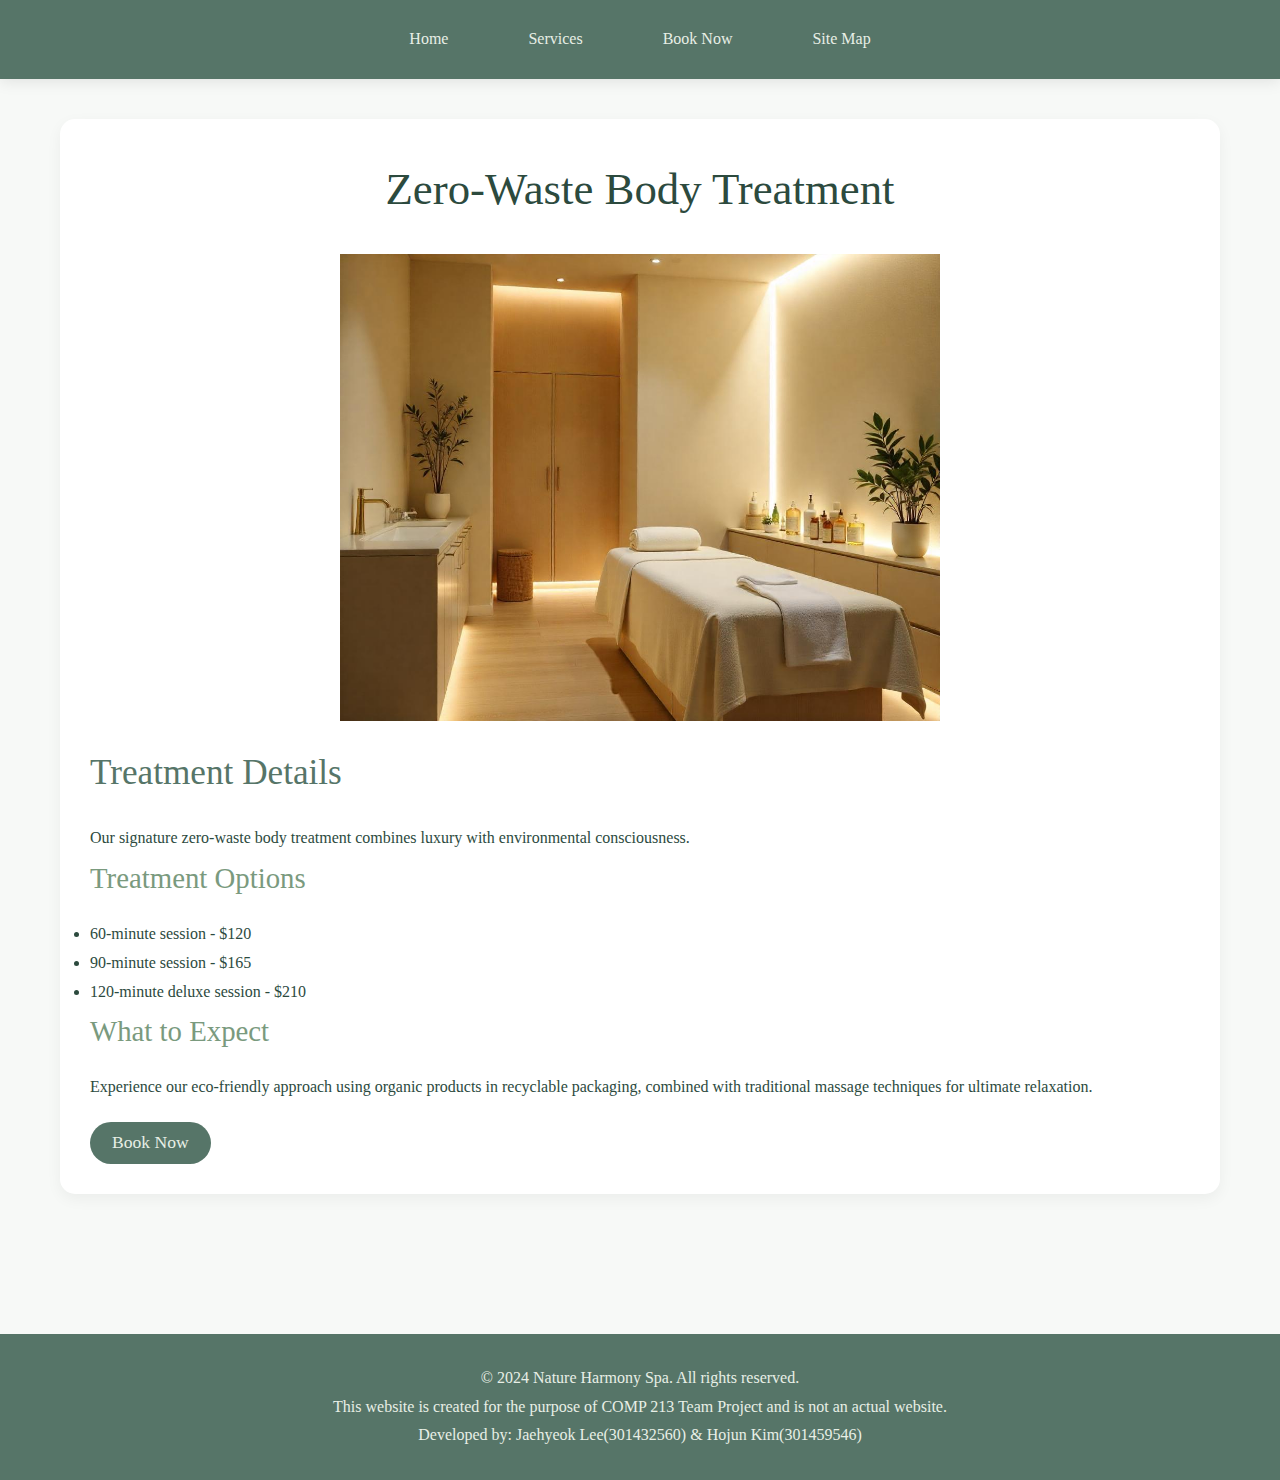
<file: jlee661/project/service1.html>
<!DOCTYPE html>
<html lang="en">
<head>
    <meta charset="UTF-8">
    <meta name="viewport" content="width=device-width, initial-scale=1.0">
    <title>Zero-Waste Body Treatment - Nature Harmony Spa</title>
    <link rel="stylesheet" href="styles.css">
</head>
<body>
    <header>
        <nav>
            <ul>
                <li><a href="index.html">Home</a></li>
                <li><a href="services.html">Services</a></li>
                <li><a href="appointment.html">Book Now</a></li>
                <li><a href="sitemap.html">Site Map</a></li>
            </ul>
        </nav>
    </header>

    <main>
        <section class="service-detail">
            <h1>Zero-Waste Body Treatment</h1>
            <img src="images/zero-waste-detail.jpeg" alt="Zero-Waste Treatment Room">
            
            <div class="service-info">
                <h2>Treatment Details</h2>
                <p>Our signature zero-waste body treatment combines luxury with environmental consciousness.</p>
                
                <h3>Treatment Options</h3>
                <ul>
                    <li>60-minute session - $120</li>
                    <li>90-minute session - $165</li>
                    <li>120-minute deluxe session - $210</li>
                </ul>

                <h3>What to Expect</h3>
                <p>Experience our eco-friendly approach using organic products in recyclable packaging, 
                   combined with traditional massage techniques for ultimate relaxation.</p>
                
                <a href="appointment.html" class="button">Book Now</a>
            </div>
        </section>
    </main>

    <footer>
        <p>&copy; 2024 Nature Harmony Spa. All rights reserved.</p>
        <p>This website is created for the purpose of COMP 213 Team Project and is not an actual website.</p>
        <p>Developed by: Jaehyeok Lee(301432560) & Hojun Kim(301459546)</p>
    </footer>
</body>
</html>
</file>
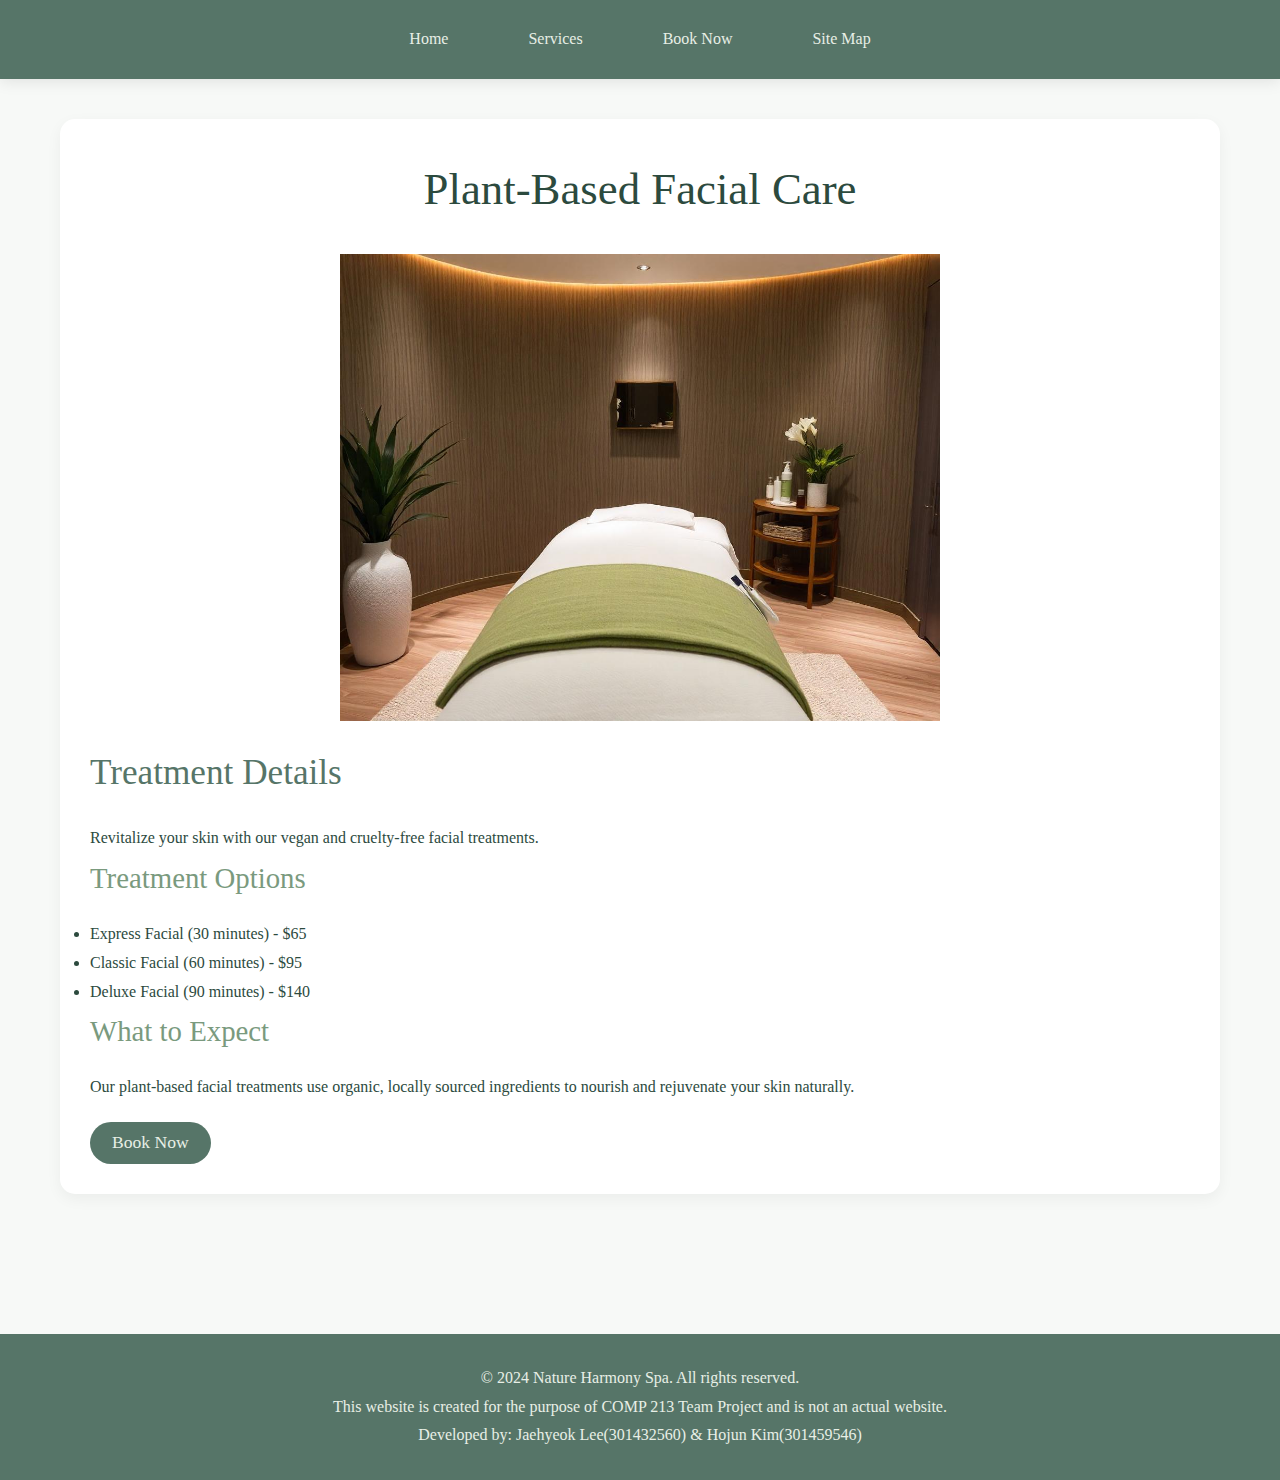
<file: jlee661/project/service2.html>
<!DOCTYPE html>
<html lang="en">
<head>
    <meta charset="UTF-8">
    <meta name="viewport" content="width=device-width, initial-scale=1.0">
    <title>Plant-Based Facial Care - Nature Harmony Spa</title>
    <link rel="stylesheet" href="styles.css">
</head>
<body>
    <header>
        <nav>
            <ul>
                <li><a href="index.html">Home</a></li>
                <li><a href="services.html">Services</a></li>
                <li><a href="appointment.html">Book Now</a></li>
                <li><a href="sitemap.html">Site Map</a></li>
            </ul>
        </nav>
    </header>

    <main>
        <section class="service-detail">
            <h1>Plant-Based Facial Care</h1>
            <img src="images/facial-detail.jpeg" alt="Facial Treatment Room">
            
            <div class="service-info">
                <h2>Treatment Details</h2>
                <p>Revitalize your skin with our vegan and cruelty-free facial treatments.</p>
                
                <h3>Treatment Options</h3>
                <ul>
                    <li>Express Facial (30 minutes) - $65</li>
                    <li>Classic Facial (60 minutes) - $95</li>
                    <li>Deluxe Facial (90 minutes) - $140</li>
                </ul>

                <h3>What to Expect</h3>
                <p>Our plant-based facial treatments use organic, locally sourced ingredients 
                   to nourish and rejuvenate your skin naturally.</p>
                
                <a href="appointment.html" class="button">Book Now</a>
            </div>
        </section>
    </main>

    <footer>
        <p>&copy; 2024 Nature Harmony Spa. All rights reserved.</p>
        <p>This website is created for the purpose of COMP 213 Team Project and is not an actual website.</p>
        <p>Developed by: Jaehyeok Lee(301432560) & Hojun Kim(301459546)</p>
    </footer>
</body>
</html>
</file>
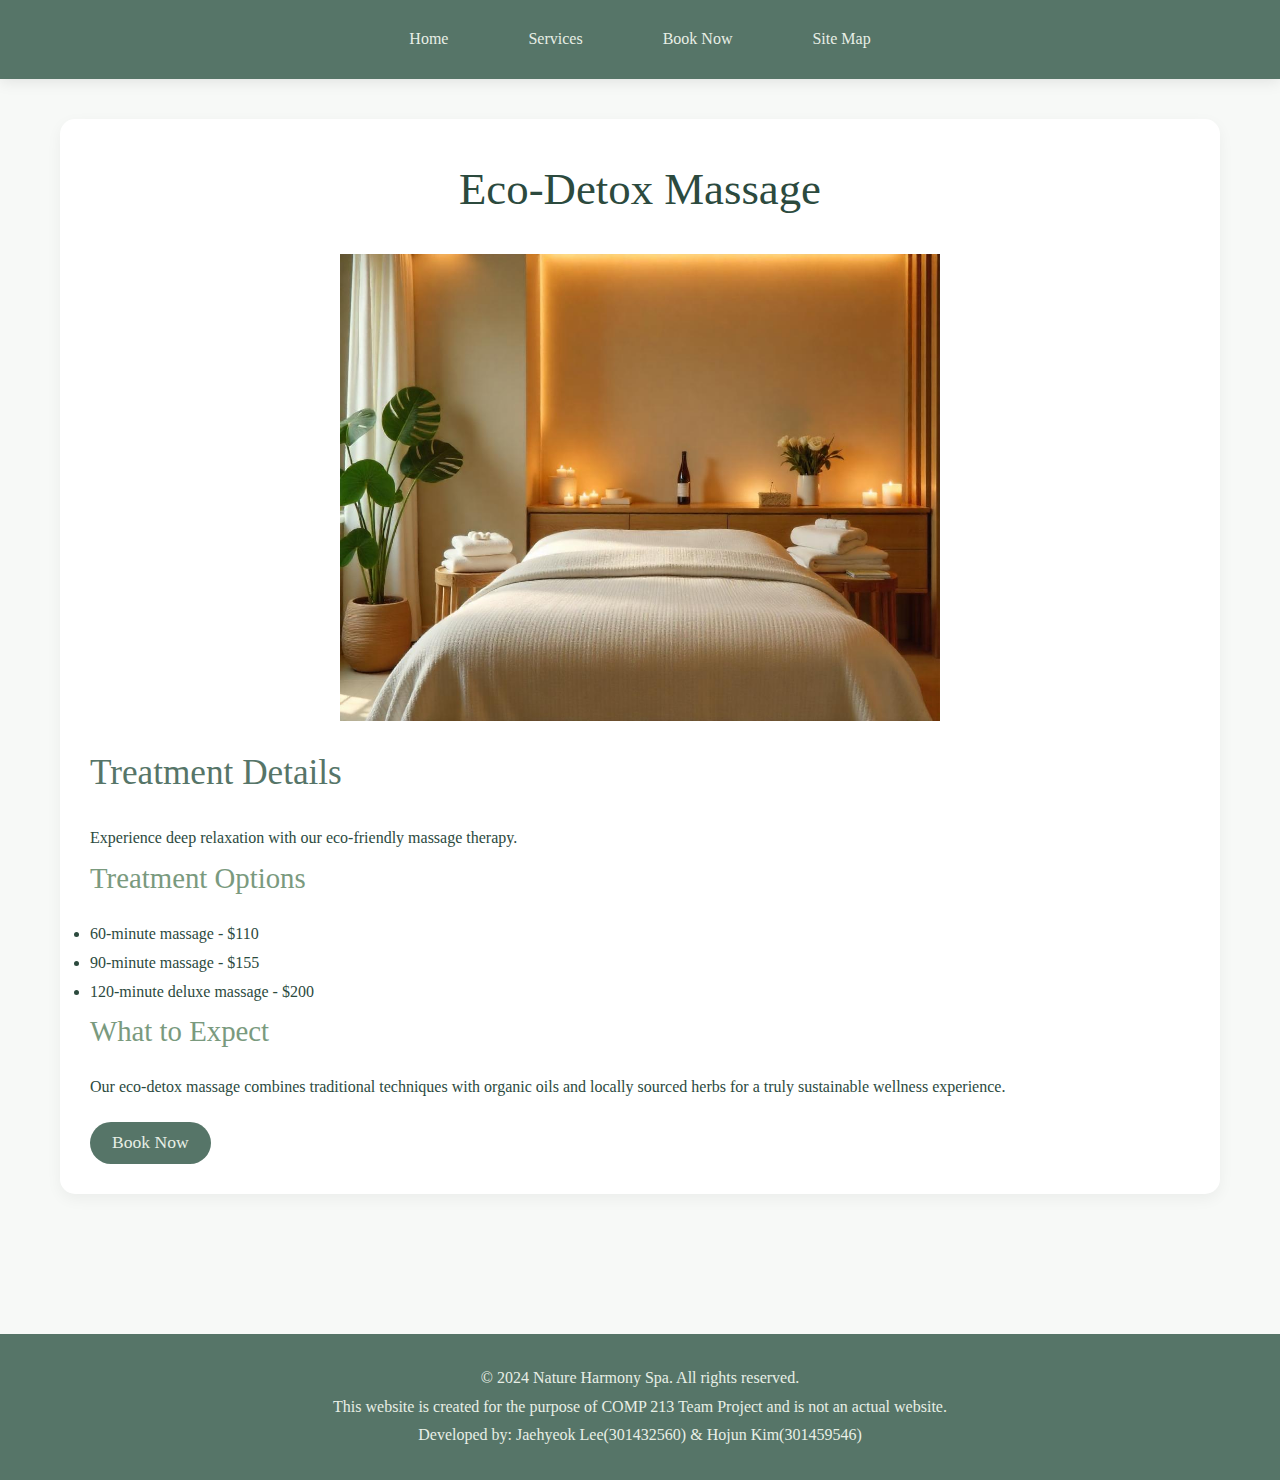
<file: jlee661/project/service3.html>
<!DOCTYPE html>
<html lang="en">
<head>
    <meta charset="UTF-8">
    <meta name="viewport" content="width=device-width, initial-scale=1.0">
    <title>Eco-Detox Massage - Nature Harmony Spa</title>
    <link rel="stylesheet" href="styles.css">
</head>
<body>
    <header>
        <nav>
            <ul>
                <li><a href="index.html">Home</a></li>
                <li><a href="services.html">Services</a></li>
                <li><a href="appointment.html">Book Now</a></li>
                <li><a href="sitemap.html">Site Map</a></li>
            </ul>
        </nav>
    </header>

    <main>
        <section class="service-detail">
            <h1>Eco-Detox Massage</h1>
            <img src="images/massage-detail.jpeg" alt="Massage Treatment Room">
            
            <div class="service-info">
                <h2>Treatment Details</h2>
                <p>Experience deep relaxation with our eco-friendly massage therapy.</p>
                
                <h3>Treatment Options</h3>
                <ul>
                    <li>60-minute massage - $110</li>
                    <li>90-minute massage - $155</li>
                    <li>120-minute deluxe massage - $200</li>
                </ul>

                <h3>What to Expect</h3>
                <p>Our eco-detox massage combines traditional techniques with organic oils 
                   and locally sourced herbs for a truly sustainable wellness experience.</p>
                
                <a href="appointment.html" class="button">Book Now</a>
            </div>
        </section>
    </main>

    <footer>
        <p>&copy; 2024 Nature Harmony Spa. All rights reserved.</p>
        <p>This website is created for the purpose of COMP 213 Team Project and is not an actual website.</p>
        <p>Developed by: Jaehyeok Lee(301432560) & Hojun Kim(301459546)</p>
    </footer>
</body>
</html>
</file>
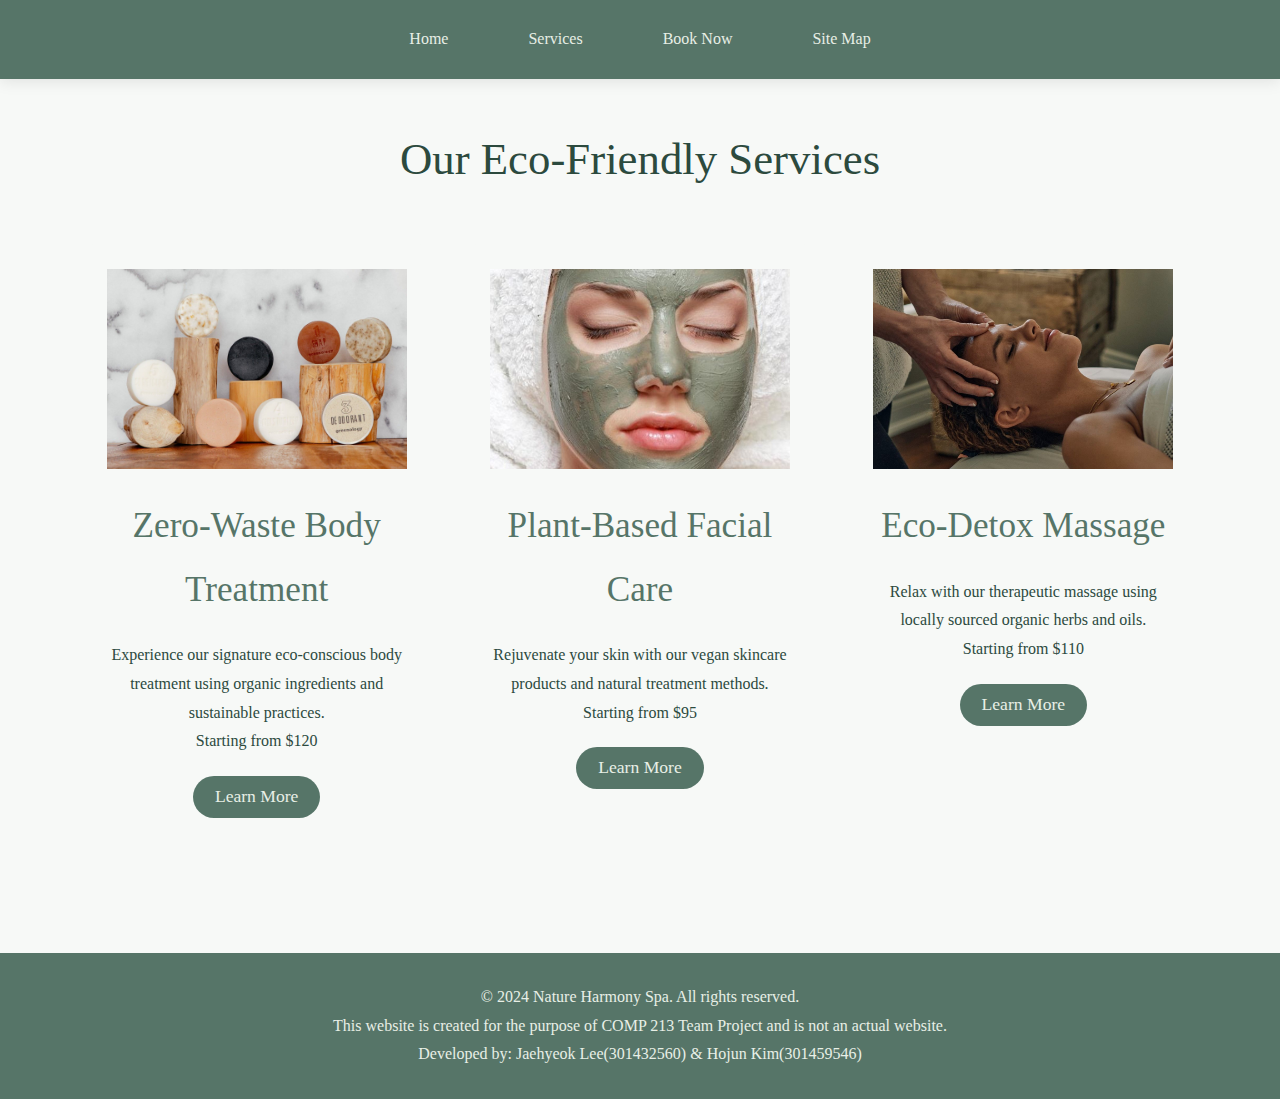
<file: jlee661/project/services.html>
<!DOCTYPE html>
<html lang="en">
<head>
    <meta charset="UTF-8">
    <meta name="viewport" content="width=device-width, initial-scale=1.0">
    <title>Our Services - Nature Harmony Spa</title>
    <link rel="stylesheet" href="styles.css">
</head>
<body>
    <header>
        <nav>
            <ul>
                <li><a href="index.html">Home</a></li>
                <li><a href="services.html">Services</a></li>
                <li><a href="appointment.html">Book Now</a></li>
                <li><a href="sitemap.html">Site Map</a></li>
            </ul>
        </nav>
    </header>

    <main>
        <h1>Our Eco-Friendly Services</h1>
        <div class="services-grid">
            <div class="service-card">
                <img src="images/zero-waste-treatment.jpg" alt="Zero-Waste Body Treatment">
                <h2>Zero-Waste Body Treatment</h2>
                <p>Experience our signature eco-conscious body treatment using organic ingredients and sustainable practices.</p>
                <p class="price">Starting from $120</p>
                <a href="service1.html" class="button">Learn More</a>
            </div>

            <div class="service-card">
                <img src="images/facial-care.jpg" alt="Plant-Based Facial Care">
                <h2>Plant-Based Facial Care</h2>
                <p>Rejuvenate your skin with our vegan skincare products and natural treatment methods.</p>
                <p class="price">Starting from $95</p>
                <a href="service2.html" class="button">Learn More</a>
            </div>

            <div class="service-card">
                <img src="images/eco-detox.jpg" alt="Eco-Detox Massage">
                <h2>Eco-Detox Massage</h2>
                <p>Relax with our therapeutic massage using locally sourced organic herbs and oils.</p>
                <p class="price">Starting from $110</p>
                <a href="service3.html" class="button">Learn More</a>
            </div>
        </div>
    </main>
    <footer>
        <p>&copy; 2024 Nature Harmony Spa. All rights reserved.</p>
        <p>This website is created for the purpose of COMP 213 Team Project and is not an actual website.</p>
        <p>Developed by: Jaehyeok Lee(301432560) & Hojun Kim(301459546)</p>
    </footer>
</body>
</html>
</file>
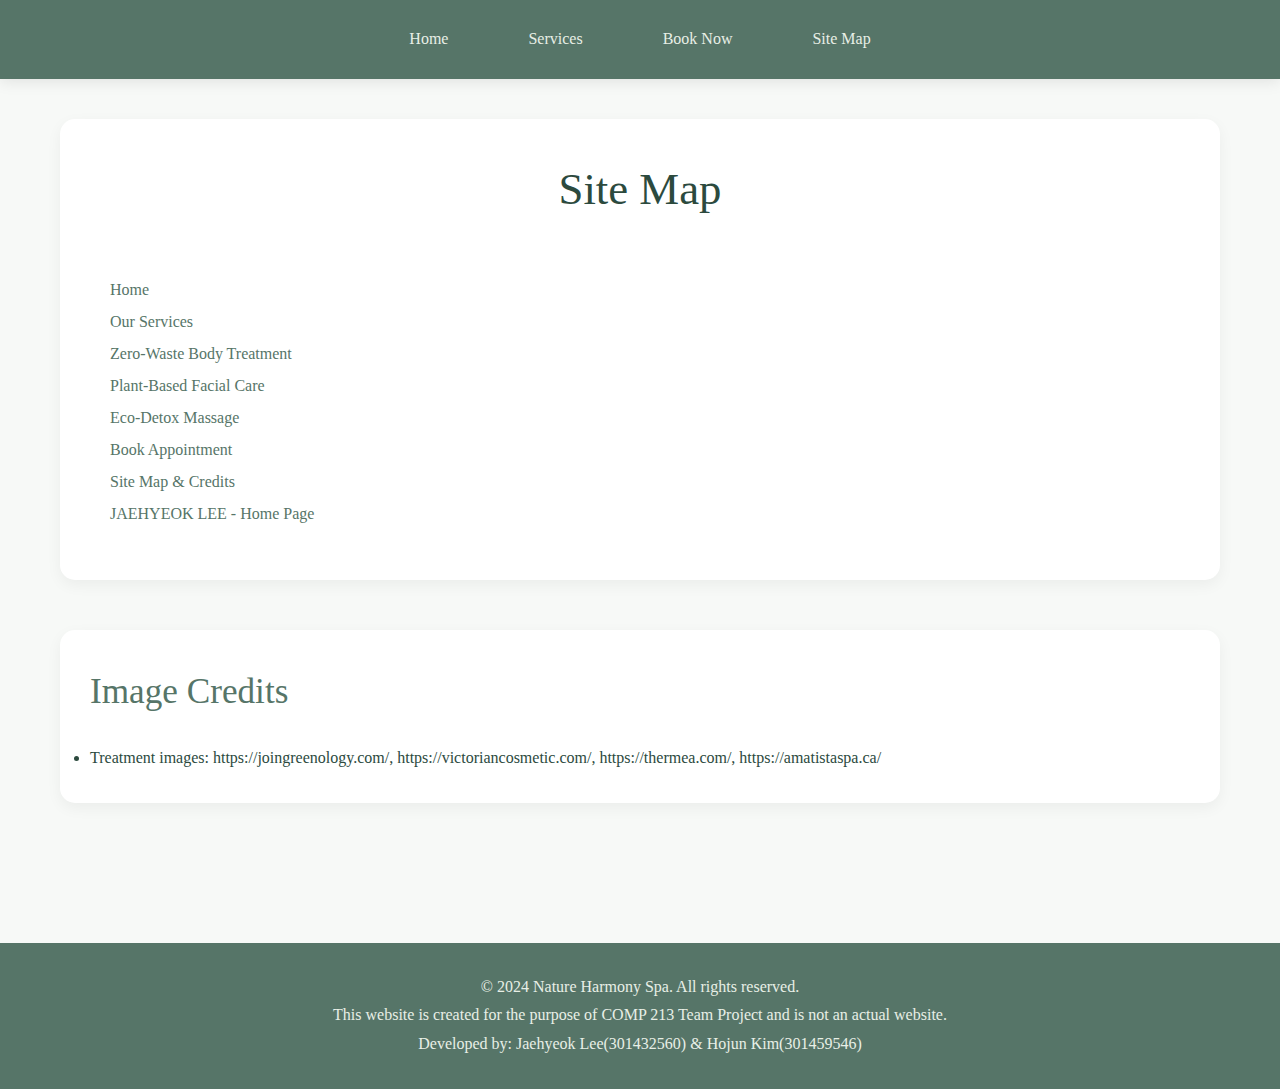
<file: jlee661/project/sitemap.html>
<!DOCTYPE html>
<html lang="en">
<head>
    <meta charset="UTF-8">
    <meta name="viewport" content="width=device-width, initial-scale=1.0">
    <title>Site Map & Credits - Nature Harmony Spa</title>
    <link rel="stylesheet" href="styles.css">
</head>
<body>
    <header>
        <nav>
            <ul>
                <li><a href="index.html">Home</a></li>
                <li><a href="services.html">Services</a></li>
                <li><a href="appointment.html">Book Now</a></li>
                <li><a href="sitemap.html">Site Map</a></li>
            </ul>
        </nav>
    </header>

    <main>
        <section class="sitemap">
            <h1>Site Map</h1>
            <ul>
                <li><a href="index.html">Home</a></li>
                <li><a href="services.html">Our Services</a></li>
                <li><a href="service1.html">Zero-Waste Body Treatment</a></li>
                <li><a href="service2.html">Plant-Based Facial Care</a></li>
                <li><a href="service3.html">Eco-Detox Massage</a></li>
                <li><a href="appointment.html">Book Appointment</a></li>
                <li><a href="sitemap.html">Site Map & Credits</a></li>
                <li><a href="../index.html">JAEHYEOK LEE - Home Page</a></li>
            </ul>
        </section>

        <section class="credits">
            <h2>Image Credits</h2>
            <ul>               
                <li>Treatment images: https://joingreenology.com/, https://victoriancosmetic.com/, https://thermea.com/, https://amatistaspa.ca/</li>               
            </ul>            
        </section>
    </main>

    <footer>
        <p>&copy; 2024 Nature Harmony Spa. All rights reserved.</p>
        <p>This website is created for the purpose of COMP 213 Team Project and is not an actual website.</p>
        <p>Developed by: Jaehyeok Lee(301432560) & Hojun Kim(301459546)</p>
    </footer>
</body>
</html>
</file>
<file: jlee661/assignment2/a2.css>
body {
    background-color: rgb(215, 215, 210);
    color: #000000;
    font-family: Verdana, sans-serif;
    text-align: center;
    width: 980px;
    margin: 0 auto;
    font-size: 16px; 
}

header img {
    width: 980px;
    height: auto;
}

h3 {
    color: #377037;
    margin-bottom: 10px; /* Added space below h3 */
}

nav {
    background-color: #696969; 
    margin: 0; 
    padding: 5px 0; 
}

nav a {
    color: #FFFFFF; 
    text-decoration: none;
    font-weight: bold;
    font-size: 14px; 
    margin: 15px; /* Spacing between links */
}

nav a:hover {
    text-decoration: underline;
}

.separator {
    width: 90%;
    height: 4px;
    background-color: #696969;
    border: none;
    margin-top: 20px; 
}

.highlight-red {
    color: #ff0000;
    font-weight: bold;
}

.highlight-green {
    color: #377037;
    font-weight: bold;
}

ul.custom-bullet {
    list-style-type: none;
    margin: 0 auto 20px;
    width: 80%;
    text-align: left;
    line-height: 1.6;
    font-size: 16px; 
}

ul.custom-bullet li {
    background-image: url('images/bullet.jpg');
    background-size: 16px 16px;
    background-repeat: no-repeat;
    padding-left: 30px;
    background-position: 0 50%;
}

ul.custom-bullet a {
    color: #008000;
    text-decoration: none;
}

ul.custom-bullet a:hover {
    text-decoration: underline;
}

p {
    font-size: 16px;
    line-height: 1.6;
}

/* Updated footer styles */
footer {
    font-size: 12px; 
    color: #000000;
    position: relative;
}

footer p {
    margin: 0;
    font-size: inherit; 
}

footer a {
    position: absolute;
    bottom: 10px;
    right: 10px;
}
</file>
<file: jlee661/assignment3/css/styles.css>
/* General Styles */
body {
    font-family: Arial, sans-serif;
    background-color: #f0f0f0;
    color: #333;
    max-width: 980px;
    margin: 0 auto;
    padding: 20px;
}

/* Header Banner */
.banner {
    background-color: #333;
    color: white;
    padding: 10px 20px;
    border-radius: 5px;
    margin-bottom: 20px;
}

.nav-container {
    display: flex;
    justify-content: space-between;
    align-items: center; 
    gap: 40px; 
}

.logo-link {
    display: flex;
    align-items: center;
    text-decoration: none;
}

.logo {
    max-height: 40px;
    margin-right: 15px;
}

.banner h1 {
    font-size: 18px;
    margin: 0;
    flex-grow: 1;
    text-align: center;
}

.home-link {
    color: #ffcc00;
    text-decoration: none;
    font-weight: bold;
    margin-left: auto; 
}

.home-link:hover {
    text-decoration: underline;
}

/* Content Styles */
.content {
    background-color: white;
    padding: 20px;
    border-radius: 5px;
    box-shadow: 0 4px 8px rgba(0, 0, 0, 0.1);
}

.product-info {
    display: flex;
    gap: 20px;
    margin-bottom: 3x;
}

.product-image {
    width: 300px;
    border-radius: 5px;
    margin-top: 30px;
}

.product-details h2 {
    font-size: 20px;
    color: #333;
    margin-bottom: 10px;
}

.product-details p {
    font-size: 14px;
    line-height: 1.6;
}

/* Unified Feature List */
.feature-list {
    list-style-type: none;
    padding: 0;
    margin: 15px 0;
}

.feature-list li {
    padding: 5px 0 5px 40px; 
    font-size: 14px;
    line-height: 1.6;
    background-image: url("../images/01_0x0-Tesla_T_CoolGrey.png");
    background-repeat: no-repeat;
    background-size: 24px; 
    background-position: left center; 
}

/* Links */
.view-link {
    display: inline-block;
    margin-top: 15px;
    color: #007bff;
    text-decoration: none;
    font-weight: bold;
}

.view-link:hover {
    text-decoration: underline;
}

/* Table Styles */
table {
    width: 100%;
    border-collapse: collapse;
    margin-top: 20px;
    background-color: #f9f9f9;
    border-radius: 5px;
    overflow: hidden;
    box-shadow: 0 2px 4px rgba(0, 0, 0, 0.1);
}

th, td {
    padding: 10px;
    border: 1px solid #ccc;
    text-align: left;
}

th {
    background-color: #333;
    color: white;
    font-weight: bold;
}

td {
    background-color: #fff;}

/* Footer */
footer {
    text-align: center;
    margin-top: 20px;
    padding: 5px 10px;
    background-color: grey;
    color: white;
    border-radius: 5px;
    font-size: 12px;
    line-height: 1.4;
}
</file>
<file: jlee661/assignment4/style.css>
body {
    font-family: Arial, sans-serif;
    background-color: #f9f9f9;
    color: #333;
    margin: 20px;
    padding: 20px;
    border-radius: 10px;
    box-shadow: 0 0 15px rgba(0, 0, 0, 0.1);
    width: 980px;
    margin: 0 auto;
}

h1, h2 {
    text-align: center;
    color: #0056b3;
}

form {
    background-color: #ffffff;
    padding: 20px;
    border-radius: 10px;
    box-shadow: 0 0 10px rgba(0, 0, 0, 0.1);
}



h1, h2 {
    text-align: center;
    color: #0056b3;
}

form {
    background-color: #ffffff;
    padding: 20px;
    border-radius: 10px;
    box-shadow: 0 0 10px rgba(0, 0, 0, 0.1);
}

label {
    
    display: block; /* Ensures label takes a full row for clearer form structure */
    margin-top: 10px; /* Adds space above each label */
}


input[type="radio"], input[type="checkbox"] {
    margin-right: 5px;
    vertical-align: middle; /* Adjusts the alignment with the text */
}

/* Ensuring checkboxes are displayed inline */
.checkbox-group label {
    display: inline; /* Keeps checkboxes and their labels on the same line */
    margin-right: 10px; /* Space between each checkbox option */
}

input[type="checkbox"]:checked:disabled {
    pointer-events: none;
    opacity: 0.5;
}

button {
    background-color: #0056b3;
    color: #ffffff;
    border: none;
    padding: 10px 20px;
    border-radius: 5px;
    cursor: pointer;
    font-size: 16px;
    display: block; /* Makes the button a block element */
    width: auto; /* Allows the button to size according to its content */
    margin-top: 20px; /* Adds space above the button */
}

button:hover {
    background-color: #004494;
}

p {
    margin-bottom: 15px;
}

h3 {
    margin-top: 20px;
    color: #0056b3;
}

input[type="radio"], input[type="checkbox"] {
    margin-right: 5px;
}

input[type="checkbox"]:checked:disabled {
    pointer-events: none;
    opacity: 0.5;
}

button {
    background-color: #0056b3;
    color: #ffffff;
    border: none;
    padding: 10px 20px;
    border-radius: 5px;
    cursor: pointer;
    font-size: 16px;
}

button:hover {
    background-color: #77ff00;
}

p {
    margin-bottom: 15px;
}

h3 {
    margin-top: 20px;
    color: #0056b3;
}
.banner-link img {
    width: 100%; /* Ensures the banner stretches to the full container width */
    height: auto; /* Keeps the image aspect ratio intact */
    display: block; /* Removes bottom space/gap under the image */
}

/* Example palette harmonization */
body {
    background-color: #f4f4f4; /* A light grey, neutral background */
    color: #333; /* Dark grey text for readability */
}

form {
    background-color: #ffffff; /* White background for the form */
    border: 1px solid #ccc; /* Light grey border */
    padding: 20px;
    box-shadow: 0 4px 8px rgba(0, 0, 0, 0.1); /* Subtle shadow for depth */
}

.thank {
    text-align: center; /* Centers text within the element */
    margin: 10px 0; /* Adds top and bottom margin for spacing */
}

.question, .checkbox-group {
    margin-bottom: 20px;
}

.question p, .checkbox-group p {
    margin-bottom: 10px;
}

.question label, .checkbox-group label {
    display: inline-block; /* Align items horizontally */
    margin-right: 10px; /* Spacing between each option */
    white-space: nowrap; /* Ensures the labels do not break into multiple lines */
}

input[type="radio"], input[type="checkbox"] {
    margin-right: 5px;
}
</file>
<file: jlee661/project/styles.css>
/* styles.css */
/* Reset default styles */
* {
    margin: 0;
    padding: 0;
    box-sizing: border-box;
}

/* Base styles */
body {
    font-family: 'Georgia', serif;
    line-height: 1.8;
    color: #2C4A3E;  /* Deep green */
    background-color: #F7F9F7;  /* Light mint background */
}

/* Header styles */
header {
    background-color: #567568;  /* Sage green */
    padding: 25px 0;
    box-shadow: 0 2px 15px rgba(0, 0, 0, 0.1);
}

/* Navigation styles */
nav ul {
    list-style: none;
    display: flex;
    justify-content: center;
    gap: 40px;
}

nav a {
    color: #E8EFE6;  /* Light mint */
    text-decoration: none;
    font-weight: 400;
    padding: 8px 20px;
    border-radius: 20px;
    transition: all 0.3s ease;
}

nav a:hover {
    background-color: #7A9A7E;  /* Light green */
    color: white;
}

/* Main content styles */
main {
    max-width: 1200px;
    margin: 0 auto;
    padding: 40px 20px;
}

/* Section styles */
section {
    margin-bottom: 50px;
    padding: 30px;
    background-color: #FFFFFF;
    border-radius: 15px;
    box-shadow: 0 5px 15px rgba(0, 0, 0, 0.05);
}

/* Heading styles */
h1 {
    font-size: 2.8em;
    color: #2C4A3E;
    margin-bottom: 25px;
    text-align: center;
    font-weight: 300;
}

h2 {
    font-size: 2.2em;
    color: #567568;
    margin-bottom: 20px;
    font-weight: 300;
}

h3 {
    font-size: 1.8em;
    color: #7A9A7E;
    margin-bottom: 15px;
    font-weight: 300;
}

.team-grid img {
    width: 10%;
    height: auto;
    float : left;
    border-radius: 15px;
    margin-bottom: 15px;
    margin-right: 15px;
}

/* Service grid layout */
.services-grid {
    display: grid;
    grid-template-columns: repeat(3, 1fr);
    gap: 30px;
    padding: 20px;
}

.service-card {
    background-color: #F7F9F7;
    padding: 25px;
    border-radius: 15px;
    text-align: center;
    transition: transform 0.3s ease;
}

.service-card:hover {
    transform: translateY(-5px);
}

/* Service detail page image styles */
.service-detail img {
    max-width: 600px;
    width: 100%;
    height: auto;
    display: block;
    margin: 20px auto;
}

/* Service thumbnail image styles */
.service-card img {
    width: 300px;
    height: 200px;
    object-fit: cover;
    margin-bottom: 15px;
}

/* Hero image styles for homepage */
.hero img {
    width: 100%;
    max-height: 500px;
    object-fit: cover;
    margin: 0;
}

.mission {
    text-align: center;
}

/* Button styles */
.button {
    display: inline-block;
    padding: 3px 20px;
    background-color: #567568;
    color: #E8EFE6;
    text-decoration: none;
    border-radius: 25px;
    font-size: 1.1em;
    transition: all 0.3s ease;
    border: 2px solid transparent;
    margin-top: 20px;
}

.button:hover {
    background-color: transparent;
    border: 2px solid #567568;
    color: #567568;
    transform: translateY(-3px);
    box-shadow: 0 5px 15px rgba(86, 117, 104, 0.2);
}

.button.secondary {
    background-color: transparent;
    border: 2px solid #567568;
    color: #567568;
}

.button.secondary:hover {
    background-color: #567568;
    color: #E8EFE6;
}

/* Contact form styles */

/* Form styles */
form {
    max-width: 600px;
    margin: 0 auto;
    padding: 30px;
    background-color: #FFFFFF;
    border-radius: 15px;
}

.form-group {
    margin-bottom: 20px;
}

label {
    display: block;
    margin-bottom: 8px;
    color: #2C4A3E;
}

input, 
select, 
textarea {
    width: 100%;
    padding: 12px;
    border: 1px solid #7A9A7E;
    border-radius: 8px;
    margin-top: 8px;
    background-color: #F7F9F7;
}

button {
    background-color: #567568;
    color: white;
    padding: 12px 25px;
    border: none;
    border-radius: 25px;
    cursor: pointer;
    transition: background-color 0.3s ease;
}

button:hover {
    background-color: #7A9A7E;
}

/* Footer styles */
footer {
    background-color: #567568;
    color: #E8EFE6;
    text-align: center;
    padding: 30px 0;
    margin-top: 50px;
}

/* Image styles */


.team-grid img {
    width: 100px; 
    height: 100px; 
    object-fit: cover;
    border-radius: 50%; 
}


/* Testimonials section */
.testimonial {
    background-color: #F7F9F7;
    padding: 20px;
    border-radius: 15px;
    margin-bottom: 20px;
}

/* Site map styles */
.sitemap ul {
    list-style: none;
    padding: 20px;
}

.sitemap a {
    color: #567568;
    text-decoration: none;
    line-height: 2;
}

.sitemap a:hover {
    color: #7A9A7E;
    text-decoration: underline;
}

/* Responsive design */
@media (max-width: 768px) {
    .services-grid {
        grid-template-columns: 1fr;
    }

    nav ul {
        flex-direction: column;
        align-items: center;
    }

    nav li {
        margin: 10px 0;
    }
}

/* Location section styles */
.location {
    padding: 40px 20px;
}

.map-container {
    margin: 30px 0;
    border-radius: 15px;
    overflow: hidden;
    box-shadow: 0 5px 15px rgba(0, 0, 0, 0.1);
}



.location-info h3 {
    color: #567568;
    margin-bottom: 15px;
}

.location-info p {
    margin: 10px 0;
    color: #2C4A3E;
}
</file>
